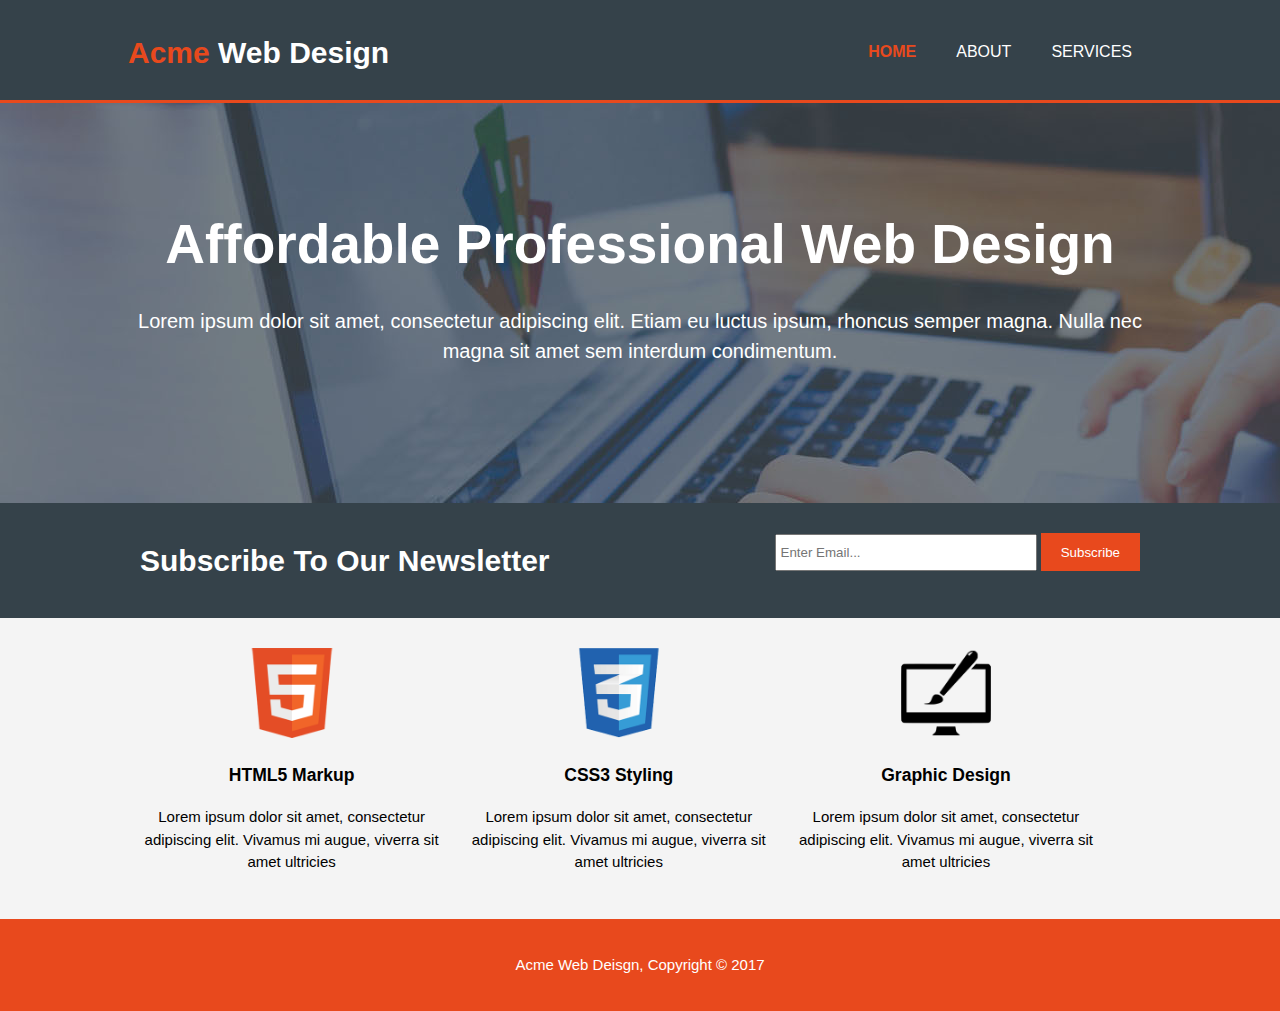
<file: acme/index.html>
<!DOCTYPE html>
<html>
  <head>
    <meta charset="utf-8">
    <meta name="viewport" content="width=device-width">
    <meta name="description" content="Affordable and professional web design">
	  <meta name="keywords" content="web design, affordable web design, professional web design">
  	<meta name="author" content="Brad Traversy">
    <title>Acme Web Deisgn | Welcome</title>
    <link rel="stylesheet" href="./css/style.css">
  </head>
  <body>
    <header>
      <div class="container">
        <div id="branding">
          <h1><span class="highlight">Acme</span> Web Design</h1>
        </div>
        <nav>
          <ul>
            <li class="current"><a href="index.html">Home</a></li>
            <li><a href="about.html">About</a></li>
            <li><a href="services.html">Services</a></li>
          </ul>
        </nav>
      </div>
    </header>

    <section id="showcase">
      <div class="container">
        <h1>Affordable Professional Web Design</h1>
        <p>Lorem ipsum dolor sit amet, consectetur adipiscing elit. Etiam eu luctus ipsum, rhoncus semper magna. Nulla nec magna sit amet sem interdum condimentum.</p>
      </div>
    </section>

    <section id="newsletter">
      <div class="container">
        <h1>Subscribe To Our Newsletter</h1>
        <form>
          <input type="email" placeholder="Enter Email...">
          <button type="submit" class="button_1">Subscribe</button>
        </form>
      </div>
    </section>

    <section id="boxes">
      <div class="container">
        <div class="box">
          <img src="./img/logo_html.png">
          <h3>HTML5 Markup</h3>
          <p>Lorem ipsum dolor sit amet, consectetur adipiscing elit. Vivamus mi augue, viverra sit amet ultricies</p>
        </div>
        <div class="box">
          <img src="./img/logo_css.png">
          <h3>CSS3 Styling</h3>
          <p>Lorem ipsum dolor sit amet, consectetur adipiscing elit. Vivamus mi augue, viverra sit amet ultricies</p>
        </div>
        <div class="box">
          <img src="./img/logo_brush.png">
          <h3>Graphic Design</h3>
          <p>Lorem ipsum dolor sit amet, consectetur adipiscing elit. Vivamus mi augue, viverra sit amet ultricies</p>
        </div>
      </div>
    </section>

    <footer>
      <p>Acme Web Deisgn, Copyright &copy; 2017</p>
    </footer>
  </body>
</html>
</file>
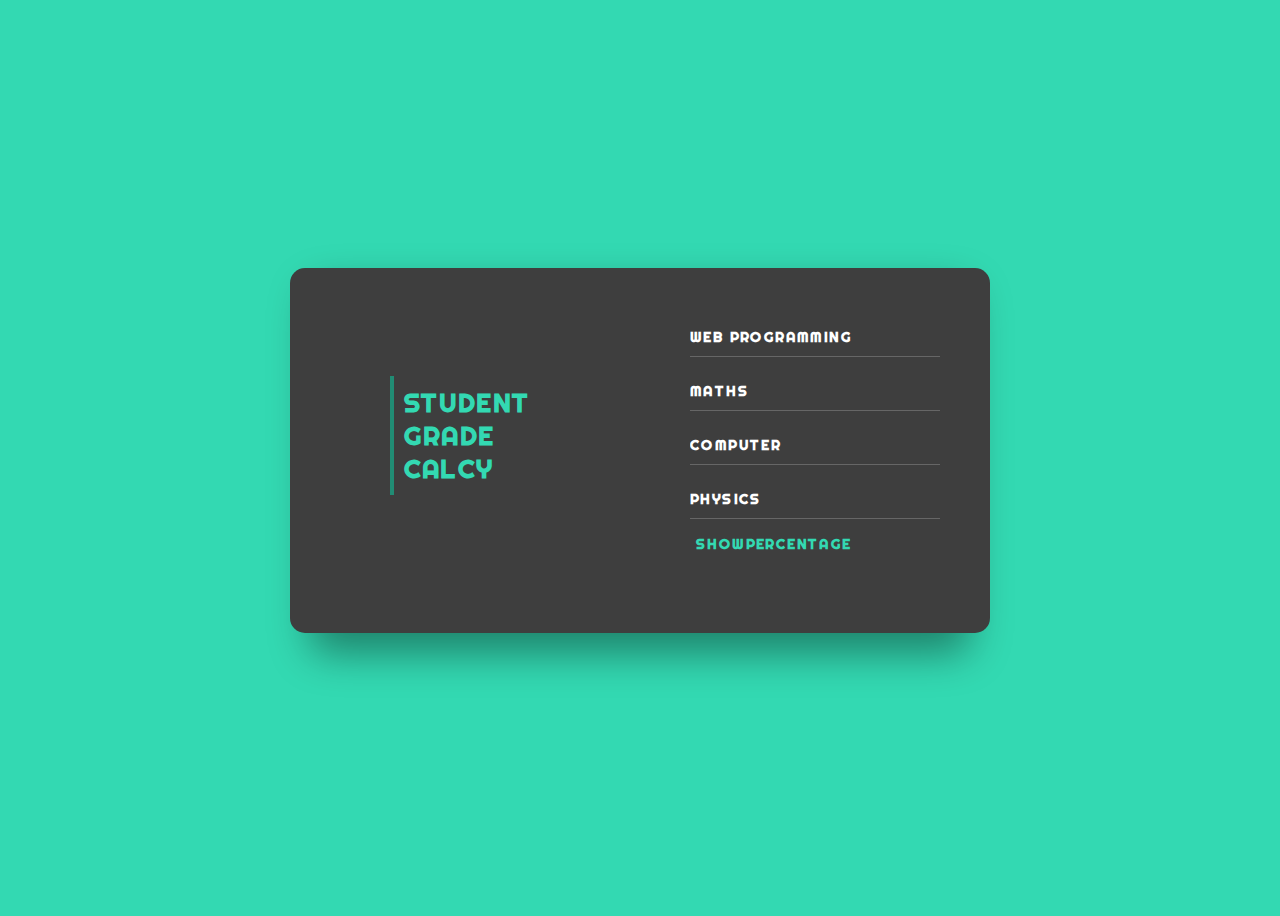
<file: marks calculator using js/index.html>
<!DOCTYPE html>
<html>
<head>
	<link rel="stylesheet" type="text/css" href="index.css">
	<link href="https://fonts.googleapis.com/css?family=Righteous&display=swap" rel="stylesheet">
   <link rel="stylesheet" href="https://cdnjs.cloudflare.com/ajax/libs/animate.css/3.7.2/animate.min.css">
	<title></title>
</head>
<body>
	<div class="background">
  <div class="container">
    <div class="screen">
      <div class="screen-body">
        <div class="screen-body-item left">
          <div class="app-title">
            <div class="animated infinite pulse">
              Student <br> Grade <br> Calcy
            </div>
          </div>
        </div>
        <div class="screen-body-item">
          <div class="app-form">
            <div class="app-form-group">
              <input type="text" class="app-form-control" placeholder="WEB PROGRAMMING" id="wd">
            </div>
            <div class="app-form-group">
              <input  type="text"  class="app-form-control"   placeholder="MATHS" id="maths">
            </div>
             <div class="app-form-group">
              <input  type="text"  class="app-form-control"   placeholder="COMPUTER" id="comp">
            </div>
            <div class="app-form-group">
              <input  type="text"  class="app-form-control"   placeholder="PHYSICS" id="phy" >
            </div>
            <div > 
              <input type="button" name="" value="showPercentage" class="app-form-button" onclick="calcy()">
            </div>            
          </div>
      </div>

    </div>
      <div class="app-form-group showdata">
              <p id="showData" >  </p>
     </div>
  </div>
</div>


<script type="text/javascript" src="index.js"></script>
<script
			  src="http://code.jquery.com/jquery-3.4.1.js"
			  integrity="sha256-WpOohJOqMqqyKL9FccASB9O0KwACQJpFTUBLTYOVvVU="
			  crossorigin="anonymous"></script>
</body>
</html>
</file>
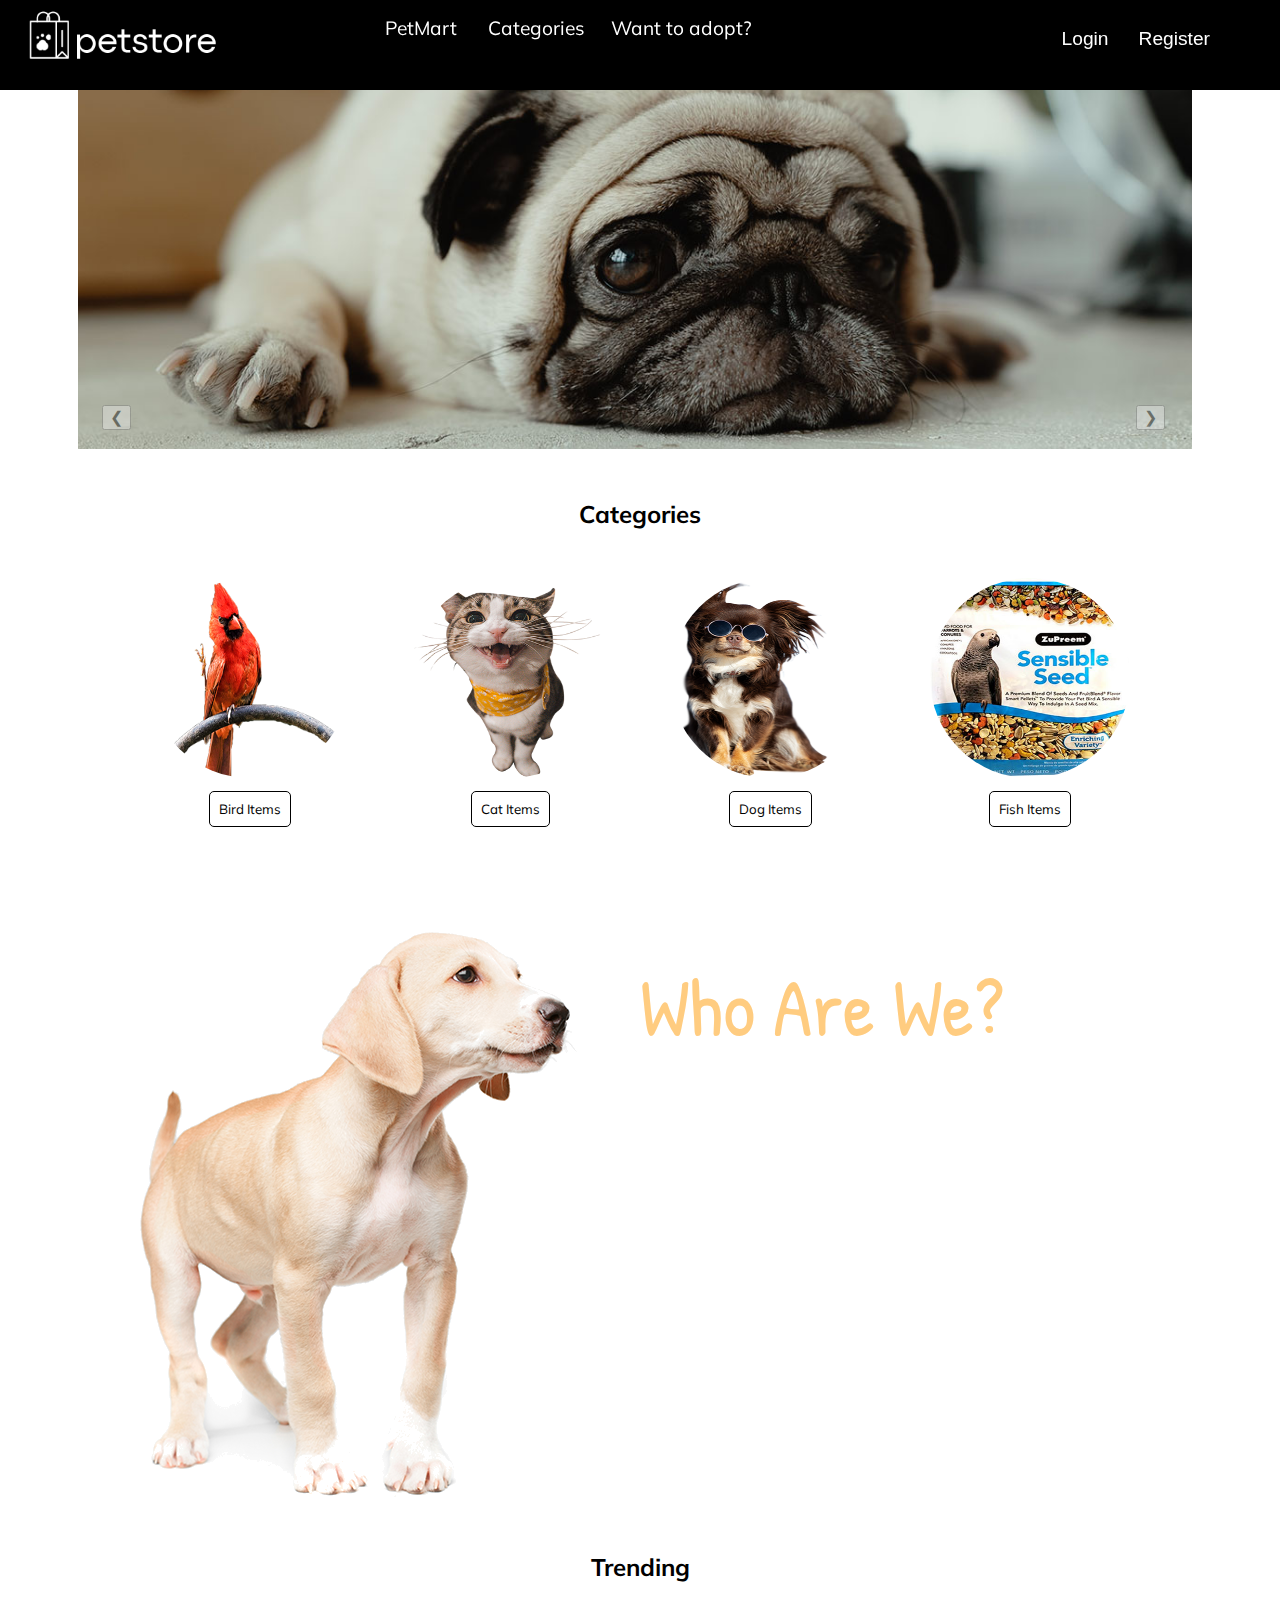
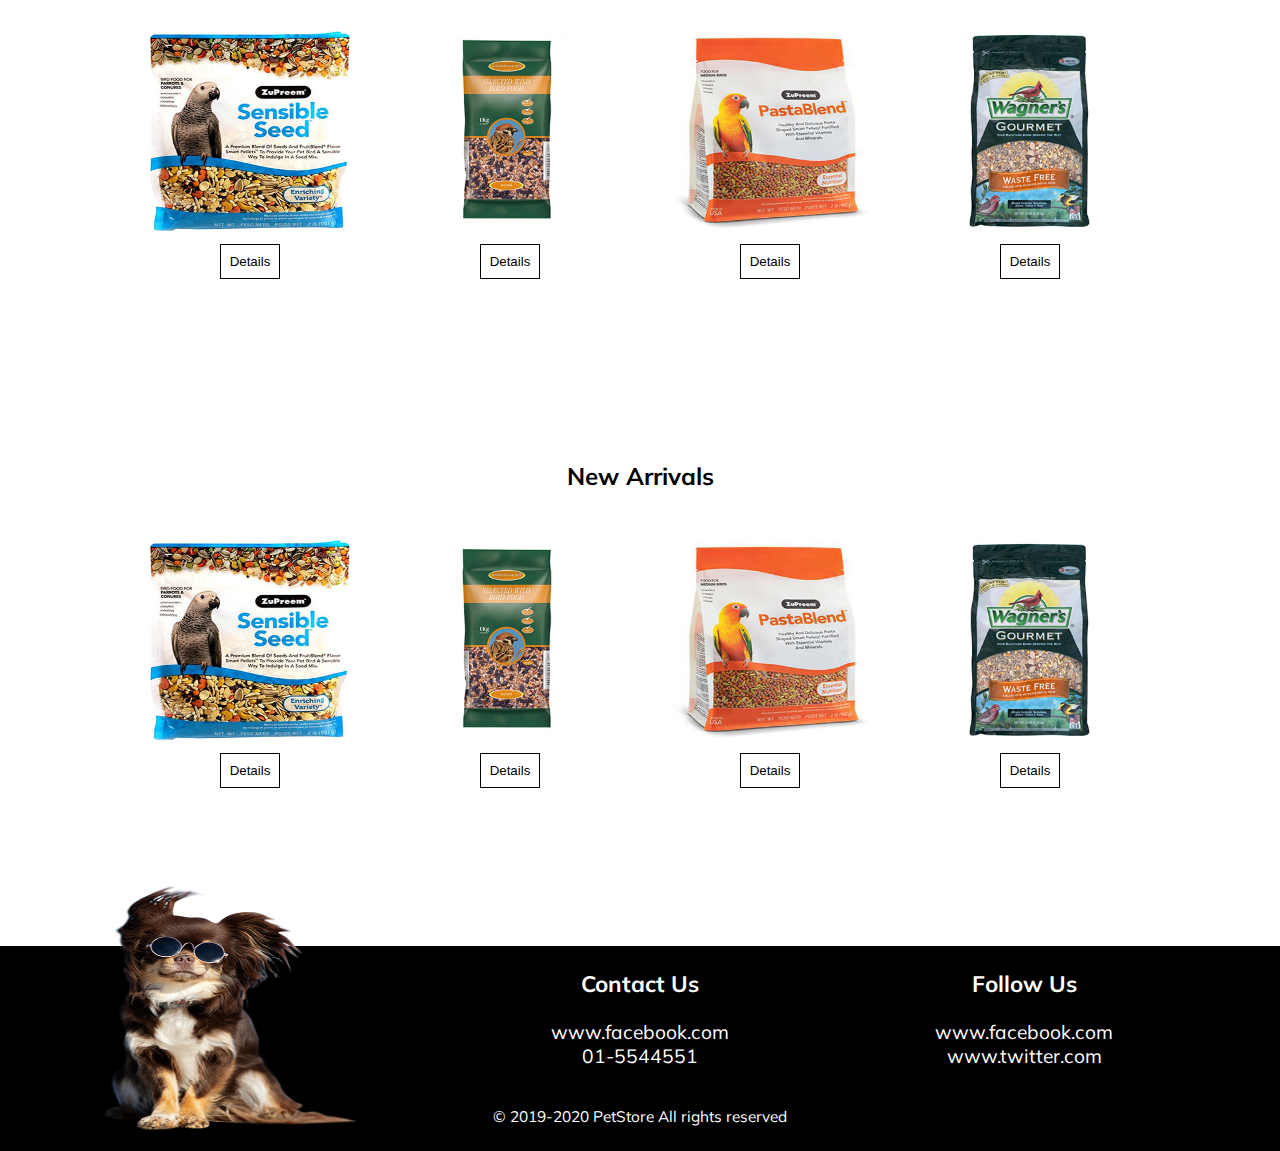
<file: petstore2/index.html>
<!DOCTYPE html>
<html>
<head>
	<title>PetStore</title>
	<link rel="stylesheet" type="text/css" href="index1.css">	
	<link href="https://fonts.googleapis.com/css?family=Muli&display=swap" rel="stylesheet">
	<link href="https://fonts.googleapis.com/css?family=Patrick+Hand" rel="stylesheet">
	<meta name="viewport" content="width=device-width, initial-scale=1">
</head>

<body>

<div class="header">
	<div class="header_logo">
		<a href="index.php"><img src="images/logo.png" id="logo"></a>
	</div>
		<div class="header_list">
			<ul>
				<li><a href="petmart.php">PetMart</a></li>
				<div class="dropdown">
				<li><a href="#" class="drop-btn">Categories</a></li>
				
			  <div class="dropdown-content">
			  <a href="#">Dog Items</a>
			  <a href="#">Cat Items</a>
			  <a href="#">Fish Items</a>
			  <a href="#">Bird Items</a>
			  </div>
		</div>
				<li><a href="adopt.php">Want to adopt?</a></li>
			</ul>
		</div>
		
		
		
		<div class="header_buttons">
			<button id="login" onclick="openForm()"> Login</button>
			<button id="Register">Register</button>
		</div>
		
		<div class="form-popup" id="myForm">
			<form action="/action_page.php" class="form-container">
			    <h1><center>Login</center></h1>

			    <label for="email"><b>Email</b></label>
			    <input type="text" placeholder="Enter Email" name="email" required>

			    <label for="psw"><b>Password</b></label>
			    <input type="password" placeholder="Enter Password" name="psw" required>

			    <button type="submit" class="btn">Login</button>
			    <button type="button" class="btn cancel" onclick="closeForm()">Close</button>
			</form>
		</div>
</div>

<div class="display-container">
  <img class="mySlides" src="images/dog1.jpg" >
  <img class="mySlides" src="images/cat1.jpg" >
  <img class="mySlides" src="images/bird1.jpg"> 
  <img class="mySlides" src="images/fish1.jpg">

  <button class="display-left" onclick="plusDivs(-1)" style="font-size: 100%; position: absolute; top: 45%; left: 8%; opacity:0.4;">&#10094;</button>
  <button class="display-right" onclick="plusDivs(1)" style="font-size: 100%; position: absolute; top: 45%; right:9%; opacity:0.4;">&#10095;</button>
</div>

<div class="items">
		<h2>Categories</h2>
		<div class="categories">
			<div class="single-category">
				<img src="images/availableitems/bird.png" alt="">
				<div class="cat-btn">
					<button onclick="window.location.href='bird-item.php'">Bird Items</a></button>
				</div>
			</div>
			<div class="single-category">
				<img src="images/availableitems/cat.png" alt="">
				<div class="cat-btn">
					<button onclick="window.location.href='cat-item.php'">Cat Items</button>
				</div>
			</div>
			<div class="single-category">
				<img src="images/availableitems/dog.png" alt="">
				<div class="cat-btn">
					<button onclick="window.location.href='dog-item.php'">Dog Items</button>
				</div>
			</div>
			<div class="single-category">
				<img src="images/b/b1.jpg" alt="">
				<div class="cat-btn">
					<button onclick="window.location.href='fish-item.php'">Fish Items</button>
				</div>
			</div>
		</div>
</div>


<div class="bottom_container">
	<div class="row1">
		<div class="columns" style="text-align: center;">
		<img src="images/labrador.png">
	</div>
		<div class="columns">
			
			<span id="h2">Who Are We?</span>
			<span id="h1"></span>
			
		</div>
		
	</div>
</div>


<div class="trending">
	<h2>Trending</h2>
		<div class="trending-categories">
		<div class="trend-category">
			<img src="images/b/b1.jpg" alt="">
			<div class="cat-btn">
				<button>Details</button>
			</div>
		</div>
		<div class="trend-category">
			<img src="images/b/b2.jpg" alt="">
			<div class="cat-btn">
				<button>Details</button>
			</div>
		</div>
		<div class="trend-category">
			<img src="images/b/b3.jpg" alt="">
			<div class="cat-btn">
				<button>Details</button>
			</div>
		</div>
		<div class="trend-category">
			<img src="images/b/b4.jpg" alt="">
			<div class="cat-btn">
				<button>Details</button>
			</div>
		</div>
	</div>
</div>

<div class="newarrivals">
	<h2>New Arrivals</h2>
		<div class="newarrivals-categories">
		<div class="newarrival-category">
			<img src="images/b/b1.jpg" alt="">
			<div class="cat-btn">
				<button>Details</button>
			</div>
		</div>
		<div class="newarrival-category">
			<img src="images/b/b2.jpg" alt="">
			<div class="cat-btn">
				<button>Details</button>
			</div>
		</div>
		<div class="newarrival-category">
			<img src="images/b/b3.jpg" alt="">
			<div class="cat-btn">
				<button>Details</button>
			</div>
		</div>
		<div class="newarrival-category">
			<img src="images/b/b4.jpg" alt="">
			<div class="cat-btn">
				<button>Details</button>
			</div>
		</div>
	</div>
</div>


<div class="footers">
	<div class="row">
		<div class="column">
			<div class="dog_footer">
				<img src="images/dog_footer.png">
			</div>
		</div>
		<div class="column column2">
		
		<h3>Contact Us</h3>
		www.facebook.com<br>
		01-5544551
		</div>
		<div class="column">
			<h3>Follow Us</h3>
			www.facebook.com<br>
			www.twitter.com
		</div>
		
	</div>
	<div class="copright" style="text-align: center; padding: 3% 0 2% 0;">
			&copy; 2019-2020 <a href="index.php" style="text-decoration: none; color: white;">PetStore</a> All rights reserved 

		<div>
</div>

</body>

<script>
			var slideIndex = 1;
			showDivs(slideIndex);
			var myIndex = 0;
			carousel();

			function plusDivs(n) {
			  showDivs(slideIndex += n);
			}

			function showDivs(n) {
			  var i;
			  var x = document.getElementsByClassName("mySlides");
			  if (n > x.length) {slideIndex = 1}
			  if (n < 1) {slideIndex = x.length}
			  for (i = 0; i < x.length; i++) {
			    x[i].style.display = "none";  
			  }
			  x[slideIndex-1].style.display = "block";  
			}
			function carousel() {
  var i;
  var x = document.getElementsByClassName("mySlides");
  for (i = 0; i < x.length; i++) {
    x[i].style.display = "none";  
  }
  myIndex++;
  if (myIndex > x.length) {myIndex = 1}    
  x[myIndex-1].style.display = "block";  
  setTimeout(carousel, 5000); // Change image every 2 seconds
}
			</script>

			<script>
			function openForm() {
			  document.getElementById("myForm").style.display = "block";
			}

			function closeForm() {
			  document.getElementById("myForm").style.display = "none";
			}
		</script>

<script>
			function openForm() {
			  document.getElementById("myForm").style.display = "block";
			}

			function closeForm() {
			  document.getElementById("myForm").style.display = "none";
			}	
</script>
</html>
</file>
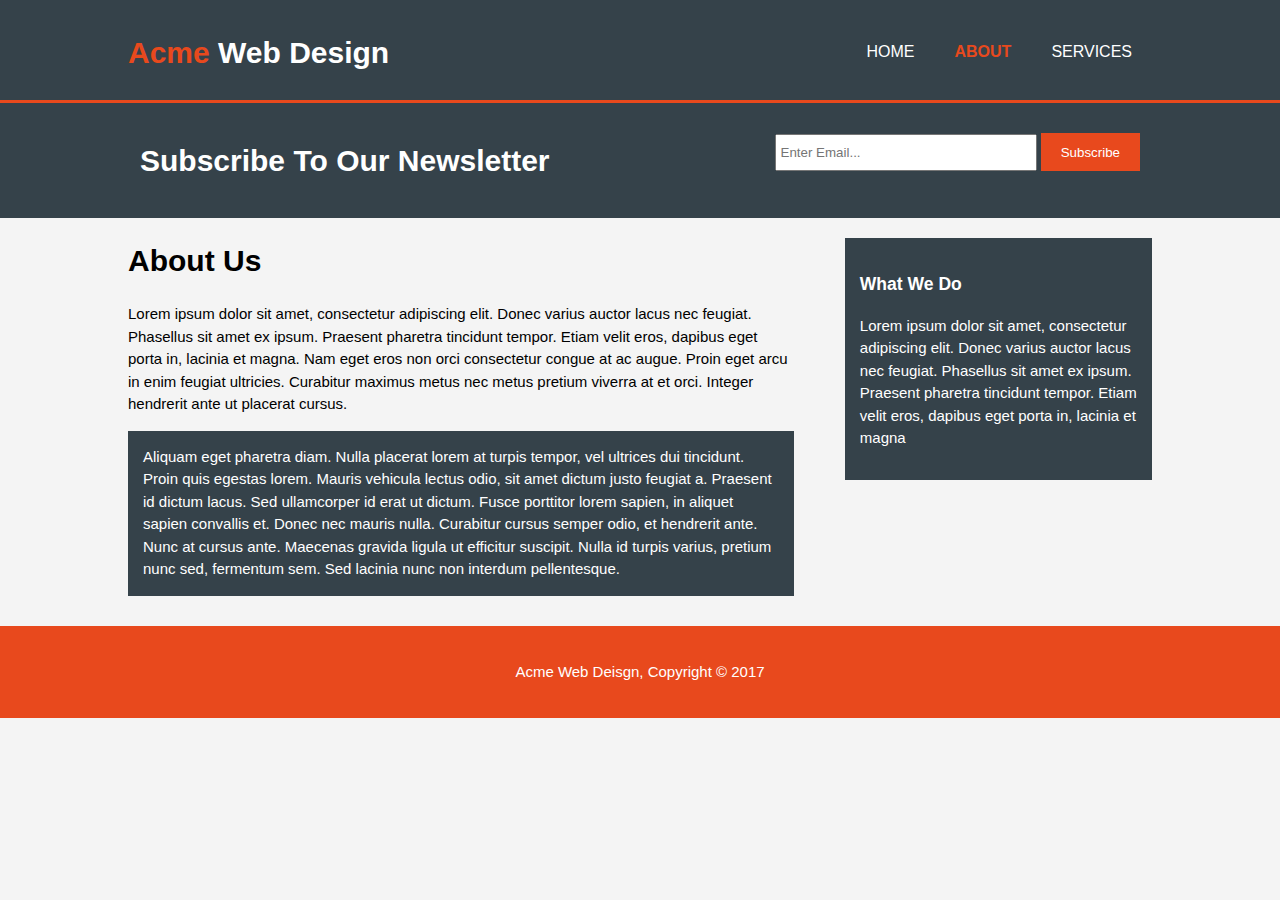
<file: acme/about.html>
<!DOCTYPE html>
<html>
  <head>
    <meta charset="utf-8">
    <meta name="viewport" content="width=device-width">
    <meta name="description" content="Affordable and professional web design">
	  <meta name="keywords" content="web design, affordable web design, professional web design">
  	<meta name="author" content="Brad Traversy">
    <title>Acme Web Deisgn | About</title>
    <link rel="stylesheet" href="./css/style.css">
  </head>
  <body>
    <header>
      <div class="container">
        <div id="branding">
          <h1><span class="highlight">Acme</span> Web Design</h1>
        </div>
        <nav>
          <ul>
            <li><a href="index.html">Home</a></li>
            <li class="current"><a href="about.html">About</a></li>
            <li><a href="services.html">Services</a></li>
          </ul>
        </nav>
      </div>
    </header>

    <section id="newsletter">
      <div class="container">
        <h1>Subscribe To Our Newsletter</h1>
        <form>
          <input type="email" placeholder="Enter Email...">
          <button type="submit" class="button_1">Subscribe</button>
        </form>
      </div>
    </section>

    <section id="main">
      <div class="container">
        <article id="main-col">
          <h1 class="page-title">About Us</h1>
          <p>
            Lorem ipsum dolor sit amet, consectetur adipiscing elit. Donec varius auctor lacus nec feugiat. Phasellus sit amet ex ipsum. Praesent pharetra tincidunt tempor. Etiam velit eros, dapibus eget porta in, lacinia et magna. Nam eget eros non orci consectetur congue at ac augue. Proin eget arcu in enim feugiat ultricies. Curabitur maximus metus nec metus pretium viverra at et orci. Integer hendrerit ante ut placerat cursus.
          </p>
          <p class="dark">
Aliquam eget pharetra diam. Nulla placerat lorem at turpis tempor, vel ultrices dui tincidunt. Proin quis egestas lorem. Mauris vehicula lectus odio, sit amet dictum justo feugiat a. Praesent id dictum lacus. Sed ullamcorper id erat ut dictum. Fusce porttitor lorem sapien, in aliquet sapien convallis et. Donec nec mauris nulla. Curabitur cursus semper odio, et hendrerit ante. Nunc at cursus ante. Maecenas gravida ligula ut efficitur suscipit. Nulla id turpis varius, pretium nunc sed, fermentum sem. Sed lacinia nunc non interdum pellentesque.
          </p>
        </article>

        <aside id="sidebar">
          <div class="dark">
            <h3>What We Do</h3>
            <p>Lorem ipsum dolor sit amet, consectetur adipiscing elit. Donec varius auctor lacus nec feugiat. Phasellus sit amet ex ipsum. Praesent pharetra tincidunt tempor. Etiam velit eros, dapibus eget porta in, lacinia et magna</p>
          </div>
        </aside>
      </div>
    </section>

    <footer>
      <p>Acme Web Deisgn, Copyright &copy; 2017</p>
    </footer>
  </body>
</html>
</file>
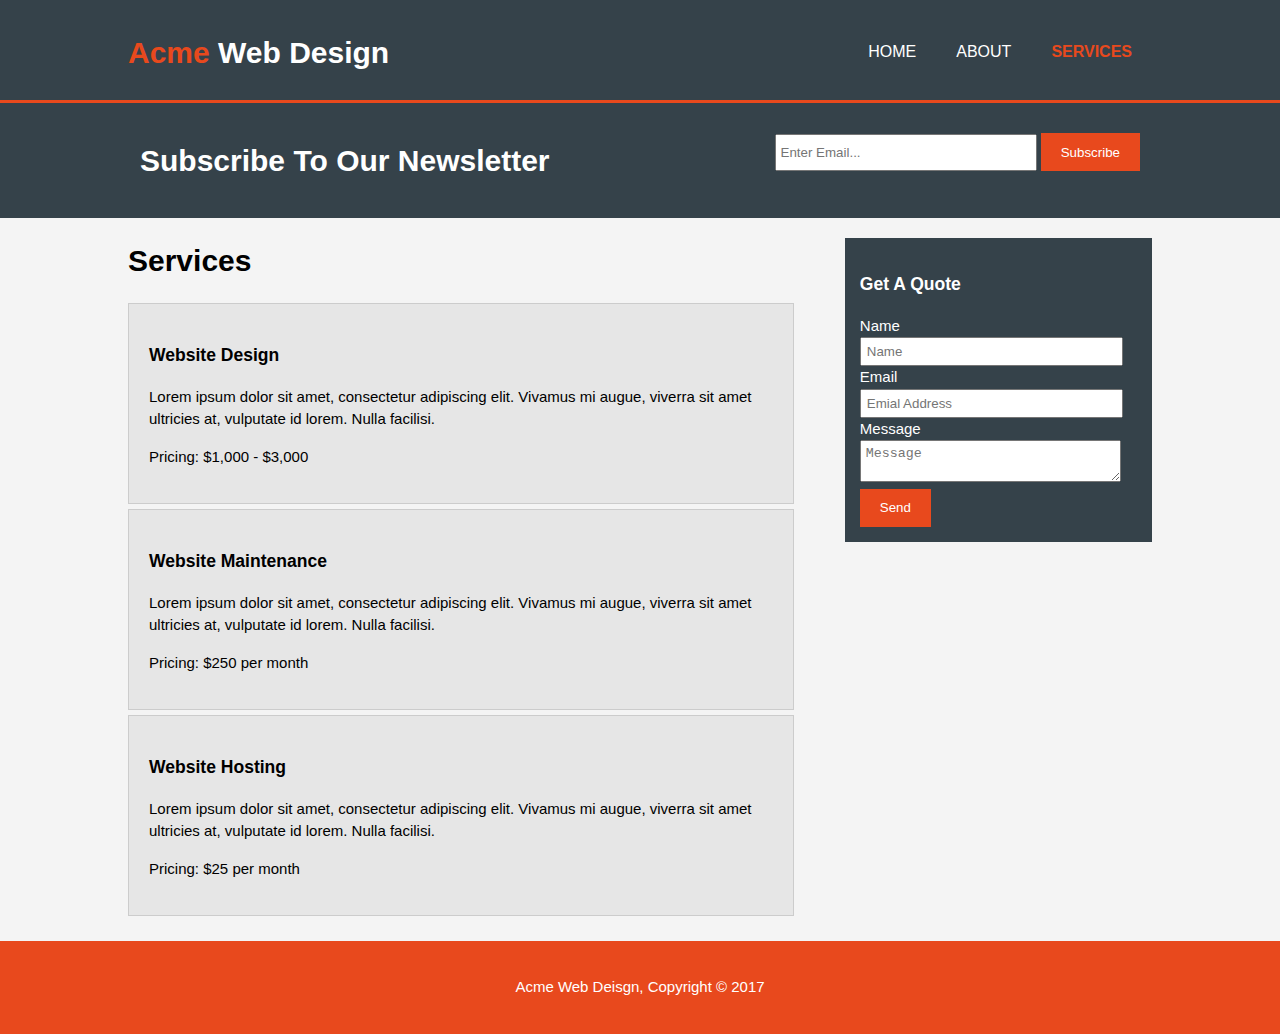
<file: acme/services.html>
<!DOCTYPE html>
<html>
  <head>
    <meta charset="utf-8">
    <meta name="viewport" content="width=device-width">
    <meta name="description" content="Affordable and professional web design">
	  <meta name="keywords" content="web design, affordable web design, professional web design">
  	<meta name="author" content="Brad Traversy">
    <title>Acme Web Deisgn | Services</title>
    <link rel="stylesheet" href="./css/style.css">
  </head>
  <body>
    <header>
      <div class="container">
        <div id="branding">
          <h1><span class="highlight">Acme</span> Web Design</h1>
        </div>
        <nav>
          <ul>
            <li><a href="index.html">Home</a></li>
            <li><a href="about.html">About</a></li>
            <li class="current"><a href="services.html">Services</a></li>
          </ul>
        </nav>
      </div>
    </header>

    <section id="newsletter">
      <div class="container">
        <h1>Subscribe To Our Newsletter</h1>
        <form>
          <input type="email" placeholder="Enter Email...">
          <button type="submit" class="button_1">Subscribe</button>
        </form>
      </div>
    </section>

    <section id="main">
      <div class="container">
        <article id="main-col">
          <h1 class="page-title">Services</h1>
          <ul id="services">
            <li>
              <h3>Website Design</h3>
              <p>Lorem ipsum dolor sit amet, consectetur adipiscing elit. Vivamus mi augue, viverra sit amet ultricies at, vulputate id lorem. Nulla facilisi.</p>
						  <p>Pricing: $1,000 - $3,000</p>
            </li>
            <li>
              <h3>Website Maintenance</h3>
              <p>Lorem ipsum dolor sit amet, consectetur adipiscing elit. Vivamus mi augue, viverra sit amet ultricies at, vulputate id lorem. Nulla facilisi.</p>
						  <p>Pricing: $250 per month</p>
            </li>
            <li>
              <h3>Website Hosting</h3>
              <p>Lorem ipsum dolor sit amet, consectetur adipiscing elit. Vivamus mi augue, viverra sit amet ultricies at, vulputate id lorem. Nulla facilisi.</p>
						  <p>Pricing: $25 per month</p>
            </li>
          </ul>
        </article>

        <aside id="sidebar">
          <div class="dark">
            <h3>Get A Quote</h3>
            <form class="quote">
  						<div>
  							<label>Name</label><br>
  							<input type="text" placeholder="Name">
  						</div>
  						<div>
  							<label>Email</label><br>
  							<input type="email" placeholder="Emial Address">
  						</div>
  						<div>
  							<label>Message</label><br>
  							<textarea placeholder="Message"></textarea>
  						</div>
  						<button class="button_1" type="submit">Send</button>
					</form>
          </div>
        </aside>
      </div>
    </section>

    <footer>
      <p>Acme Web Deisgn, Copyright &copy; 2017</p>
    </footer>
  </body>
</html>
</file>
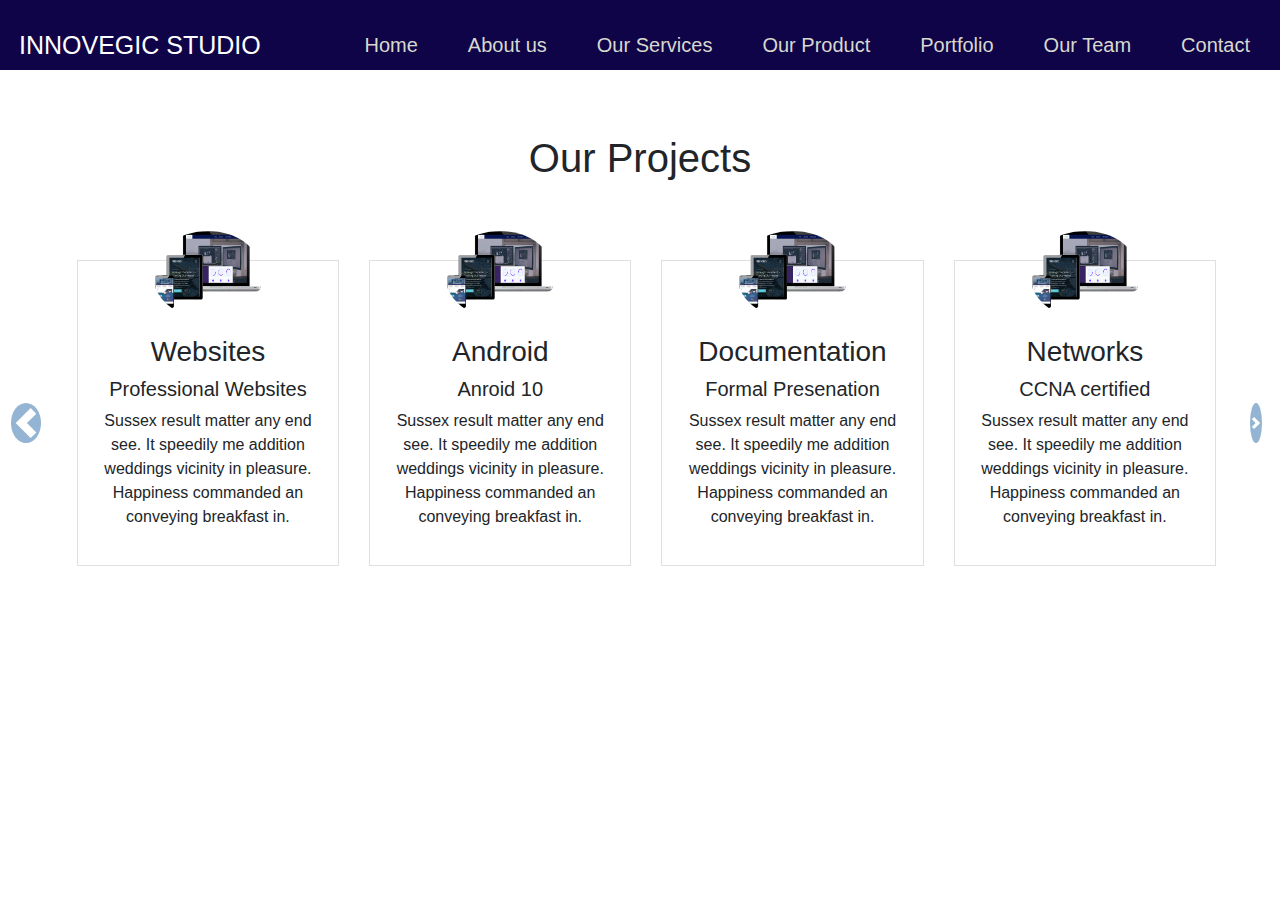
<file: new project/portfolio.html>
<!DOCTYPE html>
<html>

<head>
    <meta name="viewport" content="width=device-width,initial-scale=1,maximum-scale=1,user-scalable=no">
    <meta http-equiv="X-UA-Compatible" content="IE=edge,chrome=1">
    <meta name="HandheldFriendly" content="true">
    <script src="https://code.jquery.com/jquery-3.4.1.js" integrity="sha256-WpOohJOqMqqyKL9FccASB9O0KwACQJpFTUBLTYOVvVU=" crossorigin="anonymous"></script>
    <title>INNOVEGIC STUDIO</title>
    <link rel="stylesheet" type="text/css" href="assets/css/portfolio.css">
     <link rel="stylesheet" type="text/css" href="assets/css/home.css">
    <link rel="stylesheet" type="text/css" href="assets/css/product.css">
   
     <link rel="stylesheet" type="text/css" href="assets/css/nav.css">
    <link rel="stylesheet" type="text/css" href="https://stackpath.bootstrapcdn.com/font-awesome/4.7.0/css/font-awesome.min.css">

    <link rel="stylesheet" type="text/css" href="assets/css/bootstrap.min.css">
    <script src="https://stackpath.bootstrapcdn.com/bootstrap/4.3.1/js/bootstrap.min.js" integrity="sha384-JjSmVgyd0p3pXB1rRibZUAYoIIy6OrQ6VrjIEaFf/nJGzIxFDsf4x0xIM+B07jRM" crossorigin="anonymous"></script>
    
    <link rel="stylesheet" type="text/css" href="https://stackpath.bootstrapcdn.com/font-awesome/4.7.0/css/font-awesome.min.css">

    <link rel="stylesheet" type="text/css" href="assets/css/bootstrap.min.css">
    <script src="https://stackpath.bootstrapcdn.com/bootstrap/4.3.1/js/bootstrap.min.js" integrity="sha384-JjSmVgyd0p3pXB1rRibZUAYoIIy6OrQ6VrjIEaFf/nJGzIxFDsf4x0xIM+B07jRM" crossorigin="anonymous"></script>

</head>

<body>

 <section class ="nav-bar">
            <div class="nav-container" id="navbar">
                <div class="brand" style="left: 74px">
                    <a href="home.html" class="logo" style="text-decoration: none;margin-left: -65px;">INNOVEGIC STUDIO</a>
                </div>
                <nav>
                    <div class="nav-mobile"><a id="nav-toggle" href="#!"><span></span></a></div>
                    <ul class="nav-list">
                        <li>
                            <a class="navbar_a" href="home.html" style="padding-left: 20px;">Home</a>
                        </li>
                        <li>
                            <a class="navbar_a" href="home.html#sec4">About us</a>
                        </li>
                        <li>
                            <a class="navbar_a" href="home.hmtl#sec2">Our Services</a>
                        </li>
                        <li>
                            <a class="navbar_a" href="product.html">Our Product</a>
                        </li>
                          <li>
                            <a class="navbar_a" href="portfolio.html">Portfolio</a>
                        </li>
                        <li>
                            <a class="navbar_a" href="home.html#sec3">Our Team</a>
                            <li>
                                <a class="navbar_a" href="home.html#sec5">Contact</a>
                            </li>
                    </ul>
                </nav>
            </div>
        </section>
         <section id="products">
        <div class=" my-3 py-5 text-center">
            <div class="row mb-5">
                <div class="col-md-12" id="sec2">
                    <h1>Our Projects</h1>
                </div>
            </div>

            <div id="carousel-example-1z" class="carousel slide carousel-fade" data-ride="carousel">
                <!--Indicators-->

                <div class="row" style="padding-left: 6%;padding-right: 5%;">
                    <div class="col-lg-3 col-md-6">
                        <div class="card">
                            <div class="card-body">
                                <img src="images/final3.png" alt="" class="img-fluid rounded-circle w-50 mb-3">
                                <h3>Websites</h3>
                                <h5>Professional Websites</h5>
                                <p>Sussex result matter any end see. It speedily me addition weddings vicinity in pleasure. Happiness commanded an conveying breakfast in.</p>
                            </div>
                        </div>
                    </div>
                    <div class="col-lg-3 col-md-6">
                        <div class="card">
                            <div class="card-body">
                                <img src="images/final3.png" alt="" class="img-fluid rounded-circle w-50 mb-3">
                                <h3>Android</h3>
                                <h5>Anroid 10</h5>
                                <p>Sussex result matter any end see. It speedily me addition weddings vicinity in pleasure. Happiness commanded an conveying breakfast in.</p>
                            </div>
                        </div>
                    </div>
                    <div class="col-lg-3 col-md-6">
                        <div class="card">
                            <div class="card-body">
                                <img src="images/final3.png" alt="" class="img-fluid rounded-circle w-50 mb-3">
                                <h3>Documentation</h3>
                                <h5>Formal Presenation</h5>
                                <p>Sussex result matter any end see. It speedily me addition weddings vicinity in pleasure. Happiness commanded an conveying breakfast in.</p>
                            </div>
                        </div>
                    </div>

                    <div class="col-lg-3 col-md-6">
                        <div class="card">
                            <div class="card-body">
                                <img src="images/final3.png" alt="" class="img-fluid rounded-circle w-50 mb-3">
                                <h3>Networks</h3>
                                <h5>CCNA certified </h5>
                                <p>Sussex result matter any end see. It speedily me addition weddings vicinity in pleasure. Happiness commanded an conveying breakfast in.</p>
                            </div>

                        </div>
                    </div>
                    <a class="carousel-control-prev" href="#carousel-example-1z" role="button" data-slide="prev">
                        <span class="carousel-control-prev-icon" aria-hidden="true"></span>

                    </a>
                    <a class="carousel-control-next" href="#carousel-example-1z" role="button" data-slide="next">
                        <span class="carousel-control-next-icon" aria-hidden="true"></span>

                    </a>
                    <!--/.Controls-->
                </div>

    </section>


 
</body>
</html>
</body>

</html>
</file>
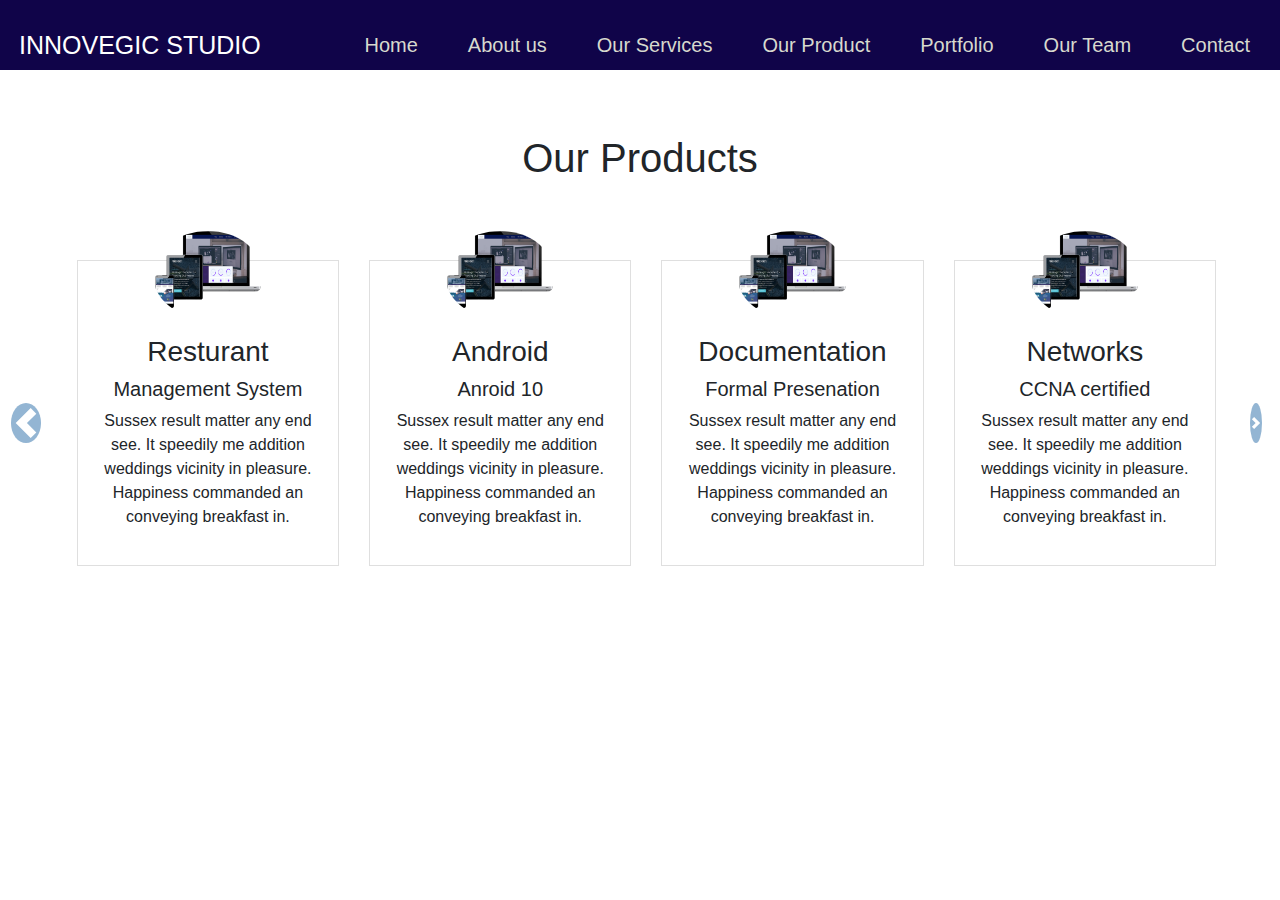
<file: new project/product.html>
<!DOCTYPE html>
<html>

<head>
    <meta name="viewport" content="width=device-width,initial-scale=1,maximum-scale=1,user-scalable=no">
    <meta http-equiv="X-UA-Compatible" content="IE=edge,chrome=1">
    <meta name="HandheldFriendly" content="true">
    <script src="https://code.jquery.com/jquery-3.4.1.js" integrity="sha256-WpOohJOqMqqyKL9FccASB9O0KwACQJpFTUBLTYOVvVU=" crossorigin="anonymous"></script>
    <title>INNOVEGIC STUDIO</title>
    <link rel="stylesheet" type="text/css" href="assets/css/portfolio.css">
     <link rel="stylesheet" type="text/css" href="assets/css/home.css">
    <link rel="stylesheet" type="text/css" href="assets/css/product.css">
   
     <link rel="stylesheet" type="text/css" href="assets/css/nav.css">
    <link rel="stylesheet" type="text/css" href="https://stackpath.bootstrapcdn.com/font-awesome/4.7.0/css/font-awesome.min.css">

    <link rel="stylesheet" type="text/css" href="assets/css/bootstrap.min.css">
    <script src="https://stackpath.bootstrapcdn.com/bootstrap/4.3.1/js/bootstrap.min.js" integrity="sha384-JjSmVgyd0p3pXB1rRibZUAYoIIy6OrQ6VrjIEaFf/nJGzIxFDsf4x0xIM+B07jRM" crossorigin="anonymous"></script>
    
    <link rel="stylesheet" type="text/css" href="https://stackpath.bootstrapcdn.com/font-awesome/4.7.0/css/font-awesome.min.css">

    <link rel="stylesheet" type="text/css" href="assets/css/bootstrap.min.css">
    <script src="https://stackpath.bootstrapcdn.com/bootstrap/4.3.1/js/bootstrap.min.js" integrity="sha384-JjSmVgyd0p3pXB1rRibZUAYoIIy6OrQ6VrjIEaFf/nJGzIxFDsf4x0xIM+B07jRM" crossorigin="anonymous"></script>

</head>

<body>

 <section class ="nav-bar">
            <div class="nav-container" id="navbar">
                <div class="brand" style="left: 74px">
                    <a href="home.html" class="logo" style="text-decoration: none;margin-left: -65px;">INNOVEGIC STUDIO</a>
                </div>
                <nav>
                    <div class="nav-mobile"><a id="nav-toggle" href="#!"><span></span></a></div>
                    <ul class="nav-list">
                        <li>
                            <a class="navbar_a" href="home.html" style="padding-left: 20px;">Home</a>
                        </li>
                        <li>
                            <a class="navbar_a" href="home.html#sec4">About us</a>
                        </li>
                        <li>
                            <a class="navbar_a" href="home.html#sec2">Our Services</a>
                        </li>
                        <li>
                            <a class="navbar_a" href="product.html">Our Product</a>
                        </li>
                          <li>
                            <a class="navbar_a" href="portfolio.html">Portfolio</a>
                        </li>
                        <li>
                            <a class="navbar_a" href="home.html#sec3">Our Team</a>
                            <li>
                                <a class="navbar_a" href="#sec5">Contact</a>
                            </li>
                    </ul>
                </nav>
            </div>
        </section>
         <section id="products">
        <div class=" my-3 py-5 text-center">
            <div class="row mb-5">
                <div class="col-md-12" id="sec2">
                    <h1>Our Products</h1>
                </div>
            </div>

            <div id="carousel-example-1z" class="carousel slide carousel-fade" data-ride="carousel">
                <!--Indicators-->

                <div class="row" style="padding-left: 6%;padding-right: 5%;">
                    <div class="col-lg-3 col-md-6">
                        <div class="card">
                            <div class="card-body">
                                <img src="images/final3.png" alt="" class="img-fluid rounded-circle w-50 mb-3">
                                <h3>Resturant </h3>
                                <h5>Management System</h5>
                                <p>Sussex result matter any end see. It speedily me addition weddings vicinity in pleasure. Happiness commanded an conveying breakfast in.</p>
                            </div>
                        </div>
                    </div>
                    <div class="col-lg-3 col-md-6">
                        <div class="card">
                            <div class="card-body">
                                <img src="images/final3.png" alt="" class="img-fluid rounded-circle w-50 mb-3">
                                <h3>Android</h3>
                                <h5>Anroid 10</h5>
                                <p>Sussex result matter any end see. It speedily me addition weddings vicinity in pleasure. Happiness commanded an conveying breakfast in.</p>
                            </div>
                        </div>
                    </div>
                    <div class="col-lg-3 col-md-6">
                        <div class="card">
                            <div class="card-body">
                                <img src="images/final3.png" alt="" class="img-fluid rounded-circle w-50 mb-3">
                                <h3>Documentation</h3>
                                <h5>Formal Presenation</h5>
                                <p>Sussex result matter any end see. It speedily me addition weddings vicinity in pleasure. Happiness commanded an conveying breakfast in.</p>
                            </div>
                        </div>
                    </div>

                    <div class="col-lg-3 col-md-6">
                        <div class="card">
                            <div class="card-body">
                                <img src="images/final3.png" alt="" class="img-fluid rounded-circle w-50 mb-3">
                                <h3>Networks</h3>
                                <h5>CCNA certified </h5>
                                <p>Sussex result matter any end see. It speedily me addition weddings vicinity in pleasure. Happiness commanded an conveying breakfast in.</p>
                            </div>

                        </div>
                    </div>
                    <a class="carousel-control-prev" href="#carousel-example-1z" role="button" data-slide="prev">
                        <span class="carousel-control-prev-icon" aria-hidden="true"></span>

                    </a>
                    <a class="carousel-control-next" href="#carousel-example-1z" role="button" data-slide="next">
                        <span class="carousel-control-next-icon" aria-hidden="true"></span>

                    </a>
                    <!--/.Controls-->
                </div>

    </section>


 
</body>
</html>
</body>

</html>
</file>
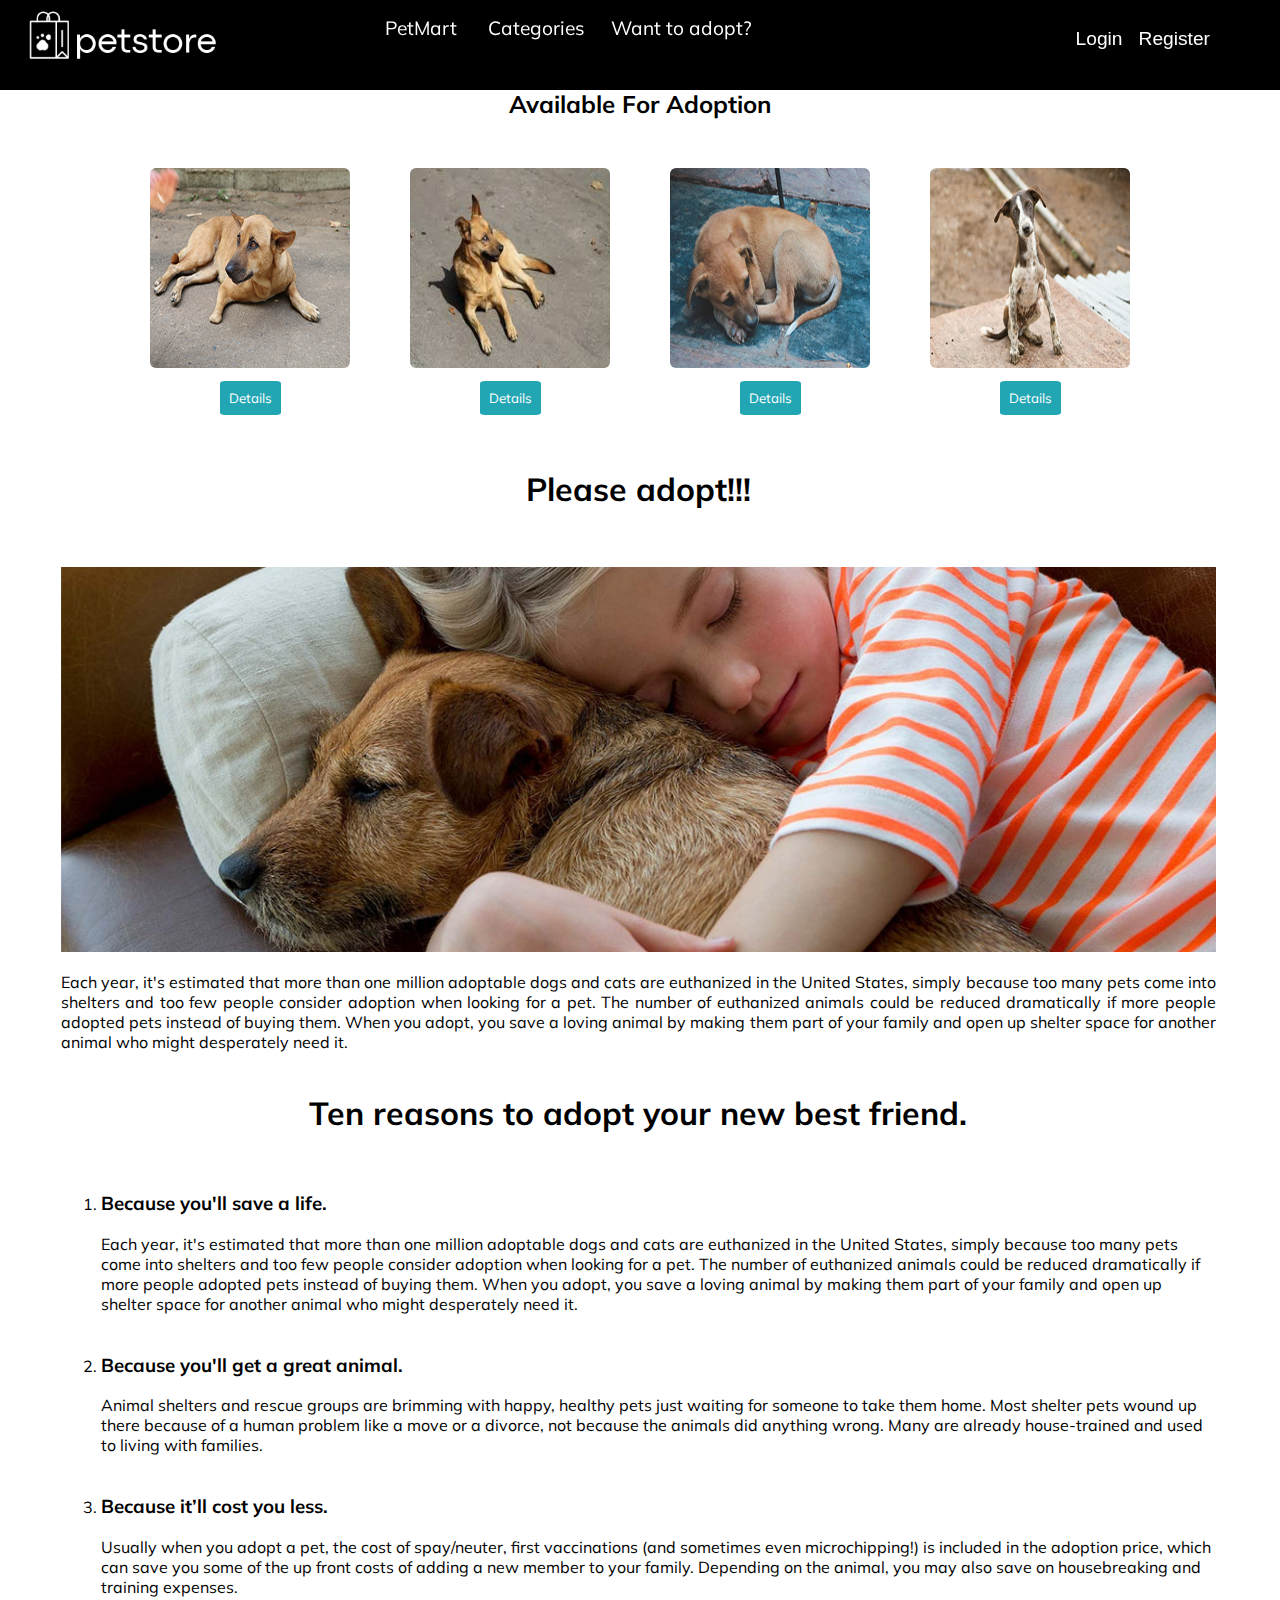
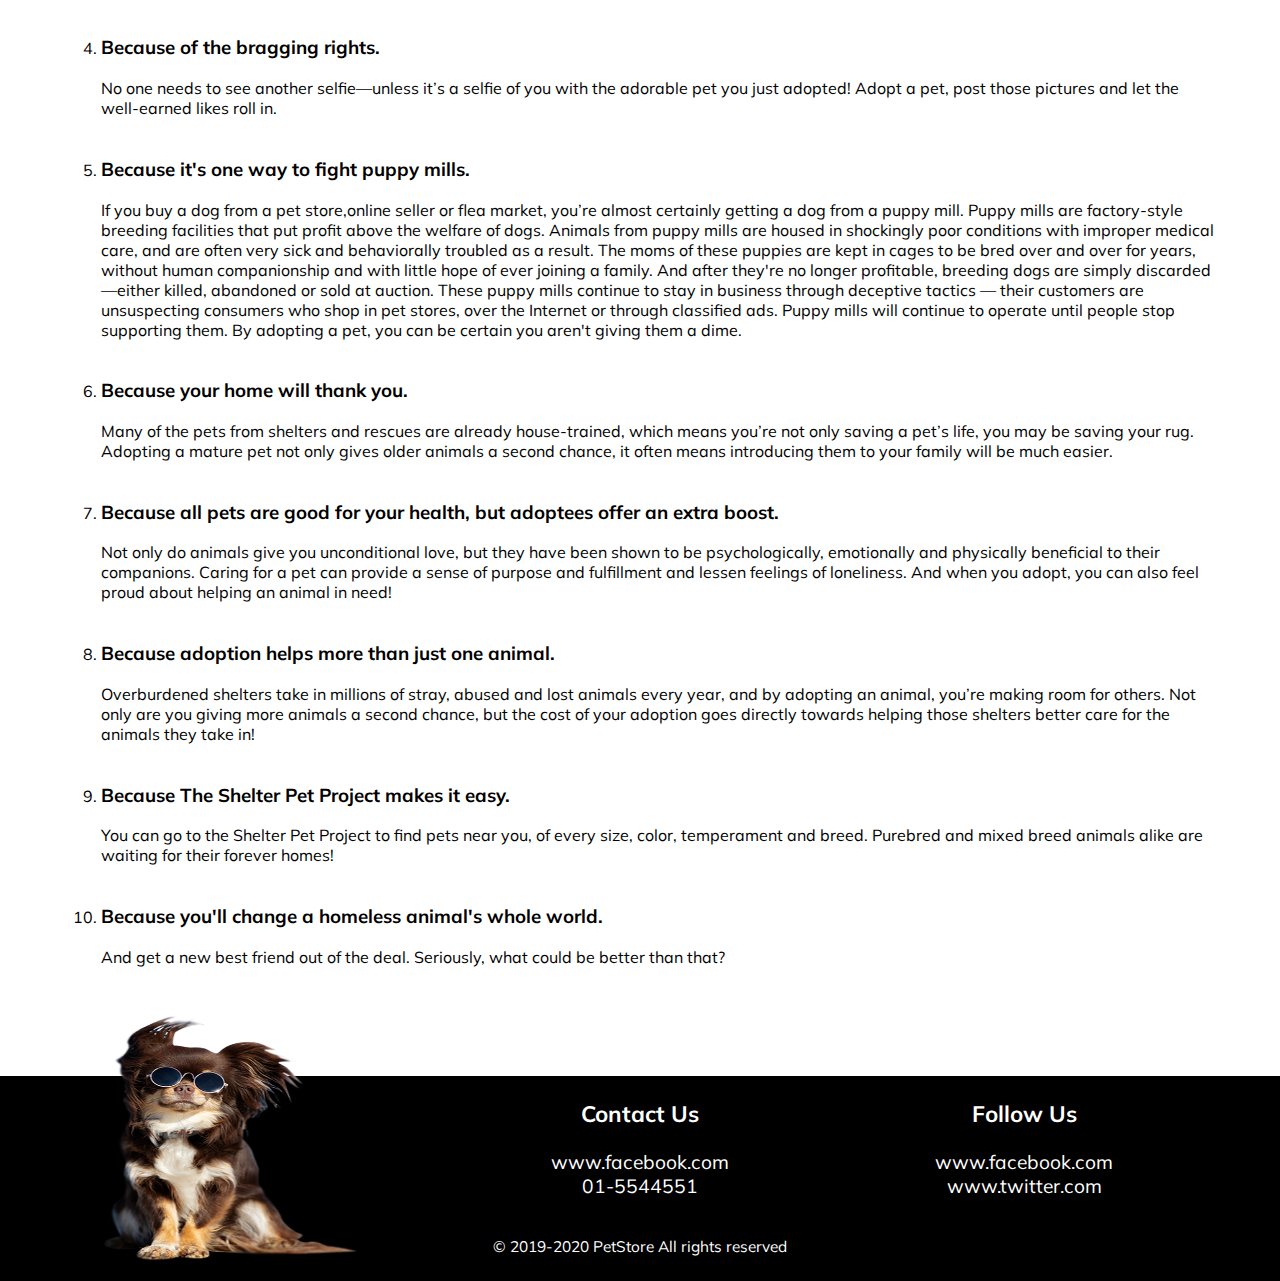
<file: petstore2/adopt.html>
<!DOCTYPE html>
<html>
<head>
	<title>Adoption</title>
	<link rel="stylesheet" type="text/css" href="adopt.css">
	<link href="https://fonts.googleapis.com/css?family=Muli&display=swap" rel="stylesheet">
	<link href="https://fonts.googleapis.com/css?family=Patrick+Hand" rel="stylesheet">
	<meta name="viewport" content="width=device-width, initial-scale=1">
</head>

<body>

<div class="header">
	<div class="header_logo">
		<a href="index.php"><img src="images/logo.png" id="logo"></a>
	</div>
		<div class="header_list">
			<ul>
				<li><a href="petmart.php">PetMart</a></li>
				<div class="dropdown">
				<li><a href="#" class="drop-btn">Categories</a></li>
				
			  <div class="dropdown-content">
			  <a href="#">Dog Items</a>
			  <a href="#">Cat Items</a>
			  <a href="#">Fish Items</a>
			  <a href="#">Bird Items</a>
			  </div>
		</div>
				<li><a href="adopt.php">Want to adopt?</a></li>
			</ul>
		</div>
		
		
		
		<div class="header_buttons">
			<button id="login" onclick="openForm()"> Login</button>
			<button id="Register">Register</button>
		</div>
		
		<div class="form-popup" id="myForm">
			<form action="/action_page.php" class="form-container">
			    <h1><center>Login</center></h1>

			    <label for="email"><b>Email</b></label>
			    <input type="text" placeholder="Enter Email" name="email" required>

			    <label for="psw"><b>Password</b></label>
			    <input type="password" placeholder="Enter Password" name="psw" required>

			    <button type="submit" class="btn">Login</button>
			    <button type="button" class="btn cancel" onclick="closeForm()">Close</button>
			</form>
		</div>
</div>


<div class="Available-adoption">
	<h2>Available For Adoption</h2>
		<div class="adoption-categories">
			

			<div class="adopt-category">
				<img src="images/sdogs/sd2.jpg" alt="">
				<div class="cat-btn">
					<div class="box">
					<button><a href="#popup1">Details</a></button>
				</div>
					<div id="popup1" class="overlay">
				
				<div class="popup">
					<h2>Adopt</h2>
					<a class="close" href="#">&times;</a>
						<div class="content">
				<center><img src="images/sdogs/sd2.jpg" ></center><br>
				<center>Adopt me. Please!!!<br></center>
				<center><button style="margin-top: 10px;">Contact us</button></center>
						</div>
				</div>
			</div>


				</div>
			</div>
		<div class="adopt-category">
			<img src="images/sdogs/sd3.jpg" alt="">
			<div class="cat-btn">
				<div class="box">
				<button><a href="#popup2">Details</a></button>
				</div>
				<div id="popup2" class="overlay">
				
				<div class="popup">
					<h2>Adopt</h2>
					<a class="close" href="#">&times;</a>
						<div class="content">
				<center><img src="images/sdogs/sd3.jpg" height="500px" width="500px"><br></center>
				<center>Adopt me. Please!!<br></center>
				<center><button>Contact Us</button></center>
						</div>
				</div>
			</div>

			</div>
		</div>
		<div class="adopt-category">
			<img src="images/sdogs/sd4.jpg" alt="">
			<div class="cat-btn">
				<div class="box">
				<button><a href="#popup3">Details</a></button>
				</div>
				<div id="popup3" class="overlay">
				
				<div class="popup">
					<h2>Adopt</h2>
					<a class="close" href="#">&times;</a>
						<div class="content">
						<center><img src="images/sdogs/sd4.jpg" height="500px" width="500px"><br></center>
						<center>Adopt me. Please!!<br></center>
						<center><button>Contact Us</button></center>
						</div>
				</div>
			</div>

			</div>
		</div>
		<div class="adopt-category">
			<img src="images/sdogs/sd1.jpg" alt="">
			<div class="cat-btn">
				<div class="box">
				<button><a href="#popup4">Details</a></button>
				</div>
				<div id="popup4" class="overlay">
				
				<div class="popup">
					<h2>Adopt</h2>
					<a class="close" href="#">&times;</a>
						<div class="content">
						<center><img src="images/sdogs/sd1.jpg" height="500px" width="500px"><br></center>
						<center>Adopt me. Please!!<br></center>
						<center><button>Contact Us</button></center>
						</div>
				</div>
			</div>


			</div>
		</div>
	</div>
</div>

<div class="adoption-container">
		<div class="content">
			<h1>Please adopt!!!</h1>
			<img src="images/dog-girl.jpg">
			<p>
			Each year, it's estimated that more than one million adoptable dogs and cats are euthanized in the United States, simply because too many pets come into shelters and too few people consider adoption when looking for a pet.
			The number of euthanized animals could be reduced dramatically if more people adopted pets instead of buying them.
			When you adopt, you save a loving animal by making them part of your family and open up shelter space for another animal who might desperately need it.
			<br>
			<br>
			<h1>Ten reasons to adopt your new best friend.</h1>
			<ol>
			<li><h3> Because you'll save a life.</h3>
				Each year, it's estimated that more than one million adoptable dogs and cats are euthanized in the United States, simply because too many pets come into shelters and too few people consider adoption when looking for a pet.
				The number of euthanized animals could be reduced dramatically if more people adopted pets instead of buying them. When you adopt, you save a loving animal by making them part of your family and open up shelter space for another animal who might desperately need it.	
			</li>
			<br>
			<li><h3>Because you'll get a great animal.</h3>
				Animal shelters and rescue groups are brimming with happy, healthy pets just waiting for someone to take them home. Most shelter pets wound up there because of a human problem like a move or a divorce, not because the animals did anything wrong. Many are already house-trained and used to living with families.
			</li>
			<br>
			<li><h3>Because it’ll cost you less.</h3>
				Usually when you adopt a pet, the cost of spay/neuter, first vaccinations (and sometimes even microchipping!) is included in the adoption price, which can save you some of the up front costs of adding a new member to your family. Depending on the animal, you may also save on housebreaking and training expenses.
			</li>
			<br>
			<li><h3>Because of the bragging rights.</h3>
				No one needs to see another selfie—unless it’s a selfie of you with the adorable pet you just adopted! Adopt a pet, post those pictures and let the well-earned likes roll in.
			</li>
			<br>
			<li><h3>Because it's one way to fight puppy mills.</h3>
				If you buy a dog from a pet store,online seller or flea market, you’re almost certainly getting a dog from a puppy mill.

				Puppy mills are factory-style breeding facilities that put profit above the welfare of dogs. Animals from puppy mills are housed in shockingly poor conditions with improper medical care, and are often very sick and behaviorally troubled as a result. The moms of these puppies are kept in cages to be bred over and over for years, without human companionship and with little hope of ever joining a family. And after they're no longer profitable, breeding dogs are simply discarded—either killed, abandoned or sold at auction.

				These puppy mills continue to stay in business through deceptive tactics — their customers are unsuspecting consumers who shop in pet stores, over the Internet or through classified ads. Puppy mills will continue to operate until people stop supporting them. By adopting a pet, you can be certain you aren't giving them a dime.
				</li>
			<br>
			<li><h3> Because your home will thank you.</h3>
				Many of the pets from shelters and rescues are already house-trained, which means you’re not only saving a pet’s life, you may be saving your rug. Adopting a mature pet not only gives older animals a second chance, it often means introducing them to your family will be much easier.
				</li>
			<br>
			<li><h3>Because all pets are good for your health, but adoptees offer an extra boost.</h3>
				Not only do animals give you unconditional love, but they have been shown to be psychologically, emotionally and physically beneficial to their companions. Caring for a pet can provide a sense of purpose and fulfillment and lessen feelings of loneliness. And when you adopt, you can also feel proud about helping an animal in need!
				</li>
			<br>
			<li><h3>Because adoption helps more than just one animal.</h3>
				Overburdened shelters take in millions of stray, abused and lost animals every year, and by adopting an animal, you’re making room for others. Not only are you giving more animals a second chance, but the cost of your adoption goes directly towards helping those shelters better care for the animals they take in!
				</li>
			<br>
			<li><h3>Because The Shelter Pet Project makes it easy.</h3>
				You can go to the Shelter Pet Project to find pets near you, of every size, color, temperament and breed. Purebred and mixed breed animals alike are waiting for their forever homes!
				</li>
			<br>
			<li><h3>Because you'll change a homeless animal's whole world.</h3>
				And get a new best friend out of the deal. Seriously, what could be better than that?
				</li>
			<br>
			</p>
		</div>
</div>
	
<div class="footers">
	<div class="row">
		<div class="column">
			<div class="dog_footer">
				<img src="images/dog_footer.png">
			</div>
		</div>
		<div class="column column2">
		
		<h3>Contact Us</h3>
		www.facebook.com<br>
		01-5544551
		</div>
		<div class="column">
			<h3>Follow Us</h3>
			www.facebook.com<br>
			www.twitter.com
		</div>
		
	</div>
	<div class="copright" style="text-align: center; padding: 3% 0 2% 0;">
			&copy; 2019-2020 <a href="index.php" style="text-decoration: none; color: white;">PetStore</a> All rights reserved 

		<div>
</div>

</body>

<script>
	var slideIndex = 1;
	showDivs(slideIndex);

	function plusDivs(n) {
	showDivs(slideIndex += n);
	}

	function showDivs(n) {
	var i;
	var x = document.getElementsByClassName("mySlides");
	if (n > x.length) {slideIndex = 1}
	if (n < 1) {slideIndex = x.length}
	for (i = 0; i < x.length; i++) {
		x[i].style.display = "none";  
	}
	x[slideIndex-1].style.display = "block";  
	}
</script>

<script>
			function openForm() {
			  document.getElementById("myForm").style.display = "block";
			}

			function closeForm() {
			  document.getElementById("myForm").style.display = "none";
			}	
</script>

</html>
</file>
<file: acme/css/style.css>
body{
  font: 15px/1.5 Arial, Helvetica,sans-serif;
  padding:0;
  margin:0;
  background-color:#f4f4f4;
}

/* Global */
.container{
  width:80%;
  margin:auto;
  overflow:hidden;
}

ul{
  margin:0;
  padding:0;
}

.button_1{
  height:38px;
  background:#e8491d;
  border:0;
  padding-left: 20px;
  padding-right:20px;
  color:#ffffff;
}

.dark{
  padding:15px;
  background:#35424a;
  color:#ffffff;
  margin-top:10px;
  margin-bottom:10px;
}

/* Header **/
header{
  background:#35424a;
  color:#ffffff;
  padding-top:30px;
  min-height:70px;
  border-bottom:#e8491d 3px solid;
}

header a{
  color:#ffffff;
  text-decoration:none;
  text-transform: uppercase;
  font-size:16px;
}

header li{
  float:left;
  display:inline;
  padding: 0 20px 0 20px;
}

header #branding{
  float:left;
}

header #branding h1{
  margin:0;
}

header nav{
  float:right;
  margin-top:10px;
}

header .highlight, header .current a{
  color:#e8491d;
  font-weight:bold;
}

header a:hover{
  color:#cccccc;
  font-weight:bold;
}

/* Showcase */
#showcase{
  min-height:400px;
  background:url('../img/showcase.jpg') no-repeat 0 -400px;
  text-align:center;
  color:#ffffff;
}

#showcase h1{
  margin-top:100px;
  font-size:55px;
  margin-bottom:10px;
}

#showcase p{
  font-size:20px;
}

/* Newsletter */
#newsletter{
  padding:15px;
  color:#ffffff;
  background:#35424a
}

#newsletter h1{
  float:left;
}

#newsletter form {
  float:right;
  margin-top:15px;
}

#newsletter input[type="email"]{
  padding:4px;
  height:25px;
  width:250px;
}

/* Boxes */
#boxes{
  margin-top:20px;
}

#boxes .box{
  float:left;
  text-align: center;
  width:30%;
  padding:10px;
}

#boxes .box img{
  width:90px;
}

/* Sidebar */
aside#sidebar{
  float:right;
  width:30%;
  margin-top:10px;
}

aside#sidebar .quote input, aside#sidebar .quote textarea{
  width:90%;
  padding:5px;
}

/* Main-col */
article#main-col{
  float:left;
  width:65%;
}

/* Services */
ul#services li{
  list-style: none;
  padding:20px;
  border: #cccccc solid 1px;
  margin-bottom:5px;
  background:#e6e6e6;
}

footer{
  padding:20px;
  margin-top:20px;
  color:#ffffff;
  background-color:#e8491d;
  text-align: center;
}

/* Media Queries */
@media(max-width: 768px){
  header #branding,
  header nav,
  header nav li,
  #newsletter h1,
  #newsletter form,
  #boxes .box,
  article#main-col,
  aside#sidebar{
    float:none;
    text-align:center;
    width:100%;
  }

  header{
    padding-bottom:20px;
  }

  #showcase h1{
    margin-top:40px;
  }

  #newsletter button, .quote button{
    display:block;
    width:100%;
  }

  #newsletter form input[type="email"], .quote input, .quote textarea{
    width:100%;
    margin-bottom:5px;
  }
}
</file>
<file: marks calculator using js/index.css>
body {
  background:#33d9b2;
  font-size: 12px;
}

body, button, input {
  font-family: 'Righteous', cursive;
  font-weight: 700;
  letter-spacing: 1.4px;
}

.background {
  display: flex;
  min-height: 100vh;
}

.container {
  flex: 0 1 700px;
  margin: auto;
  padding: 10px;
}

.screen {
  position: relative;
  background: #3e3e3e;
  border-radius: 15px;
}

.screen:after {
  content: '';
  display: block;
  position: absolute;
  top: 0;
  left: 20px;
  right: 20px;
  bottom: 0;
  border-radius: 15px;
  box-shadow: 0 20px 40px rgba(0, 0, 0, .4);
  z-index: -1;
}

.screen-body {
  display: flex;
}

.screen-body-item {
  flex: 1;
  padding: 50px;
}

.screen-body-item.left {
  display: flex;
  flex-direction: column;
  justify-content: center;
  align-items: center;

}

.app-title {
  display: flex;
  /*flex-direction: column;*/
  justify-content: center;
  align-items: center;
  color: #33d9b2;f;
  font-size: 26px;
  text-transform: uppercase;
  border-left: 4px solid #218c74;
  padding: 10px;
}

.app-form-group {
  margin-bottom: 15px;
}

.app-form-group.buttons {
  margin-bottom: 0;
  text-align: right;
}

.app-form-control {
  width: 100%;
  padding: 10px 0;
  background: none;
  border: none;
  border-bottom: 1px solid #666;
  color: #ddd;
  font-size: 14px;
  text-transform: uppercase;
  outline: none;
  transition: border-color .2s;
}

.app-form-control::placeholder {
  color: #FFF;
}

.app-form-control:focus {
  border-bottom-color: #ddd;
}

.app-form-button {
  background: none;
  border: none;
  color: #33d9b2;
  font-size: 14px;
  cursor: pointer;
  outline: none;
  text-transform: uppercase;
}

.app-form-button:hover {
  color: #218c74;
}

.showdata{
  text-align: center;
  color: white;
  font-size: 1.2rem;
  padding-top: -10px;
  padding-bottom: 10px;
}
</file>
<file: petstore2/index1.css>
body{
	margin: 0;
	width: 100%;
	font-family: 'Muli';
}

.header{
	position: fixed;
	width: 100%;
	background-color: black;
	height: 10%;
	margin-top: 0%;
	z-index: 1;
}


.header .header_logo img{
	position: absolute;
	top: 10%;
	left: 2%;
	max-height: 60%;
	max-width: 50%;
}


.header .header_list{
	position: relative;
	left: 25%;
}

.header .header_list li{
	display: inline-block;
	list-style-type: none;
	margin: 0% 2% 0 2%;
	font-size: 1.5vw;
}

.header .header_list li a{
	text-decoration: none;
	color: white;
	font-family: 'Muli', sans-serif;
	position: relative; 
}

.header .header_list li:hover{
	transform: scale(1.1);
	font-family: cursive;
	border-radius: 5px 5px;
}


.dropdown {
  position: relative;
  display: inline-block;
}

.dropdown-content {
  display: none;
  position: absolute;
  background-color: #f9f9f9;
  min-width: 160px;
  box-shadow: 0px 8px 16px 0px rgba(0,0,0,0.2);
  z-index: 1;
}

.dropdown-content a{
  color: black;
  padding: 12px 16px;
  text-decoration: none;
  display: block;
}

.dropdown-content a:hover {
	background-color: #abc;
	color: white;
	background-color: black;
}

.dropdown:hover .dropdown-content {
  display: block;
  border-radius: 5px 5px;
}


.header .header_buttons{
	position: absolute;
	top: 30%;
	right: 0;
	margin-right: 5%;
	float: right;
}

.header_buttons button:hover{
	cursor: pointer;
}

.header_buttons button{
	color: white;
	border:none;
	font-size: 1.5vw;
	background-color: black;
}

 #login{
	padding: 0 20px;
}

.header_buttons button:hover{
	opacity: 1;
	transform: scale(1.2);
	background-color: black;
}

.header_buttons button:active{
	border: none;
	outline: none;
}

/* The popup form - hidden by default */
.form-popup{
  display: none;
  position: fixed;
  bottom: 20%;
  right: 25%;
  border: 3px solid #f1f1f1;
  z-index: 1;
  font-family: 'Muli';
  
}

/* Add styles to the form container */
.form-container {
  max-width: 600px;
  padding: 10px;
  background-color: white;
  border: 25px 25px;
}

/* Full-width input fields */
.form-container input[type=text], .form-container input[type=password] {
  width: 95%;
  padding: 15px;
  margin: 5px 0 22px 0;
  border: none;
  background: rgba(209,209,209,1);
  color: black;
}

/* When the inputs get focus, do something */
.form-container input[type=text]:focus, .form-container input[type=password]:focus {
  background-color: #ddd;
  outline: none;
}

/* Set a style for the submit/login button */
.form-container .btn {
  background-color: #4CAF50;
  color: white;
  padding: 16px 20px;
  border: none;
  cursor: pointer;
  width: 100%;
  margin-bottom:10px;
  opacity: 0.8;
}

/* Add a red background color to the cancel button */
.form-container .cancel {
  background-color: red;
}

/* Add some hover effects to buttons */
.form-container .btn:hover, .open-button:hover {
  opacity: 1;
}


.mySlides {
	padding-top: 7%;
	margin: 0 7%;
	height: 100%;
	width: 100%;
} 


.display-container{
		max-width: 87%;
}




/* The popup form - hidden by default */
.form-popup{
  display: none;
  position: fixed;
  bottom: 20%;
  right: 25%;
  border: 3px solid #f1f1f1;
  z-index: 1;
  font-family: 'Muli';
  
}

/* Add styles to the form container */
.form-container {
  max-width: 700px;
  padding: 10px;
  background-color: white;
}

/* Full-width input fields */
.form-container input[type=text], .form-container input[type=password] {
  width: 95%;
  padding: 15px;
  margin: 5px 0 22px 0;
  border: none;
  background: #f1f1f1;
}

/* When the inputs get focus, do something */
.form-container input[type=text]:focus, .form-container input[type=password]:focus {
  background-color: #ddd;
  outline: none;
}

/* Set a style for the submit/login button */
.form-container .btn {
  background-color: #4CAF50;
  color: white;
  padding: 16px 20px;
  border: none;
  cursor: pointer;
  width: 100%;
  margin-bottom:10px;
  opacity: 0.8;
}

/* Add a red background color to the cancel button */
.form-container .cancel {
  background-color: red;
}

/* Add some hover effects to buttons */
.form-container .btn:hover, .open-button:hover {
  opacity: 1;
}

.items{
	padding: 30px 150px;
	background-color: white;
	margin-top: 0;
	color: none;
	font-family: muli;
	text-align: justify;
	border-radius: 10px 10px;
}

.items h2{
	text-align: center;
  font-family: muli;
  margin-bottom: 5%;
}

.items li{
	display: inline-block;
	text-align: center;
	margin-left: 2%;
	margin-top:2%;
	list-style-type: none;
}

.items li a{
	text-decoration: none;
	color: black;
}

.items li a button {
	margin-top: 5px;
	border: 2px solid black;
	border-radius: 10px 10px; 
	padding-left: 4px;
	display: block;
}

.items img{
	width: 200px;
	height: 200px;
}



.bottom_container{
	margin-left: 6%;
	width: 88%;
	height:50%;
	
}

.bottom_container .row1 .columns{
	width: 50%;
	float: left;
	font-family: 'Patrick Hand';
	color: #ffcc80;
}  

.bottom_container .row1:after {
  content: "";
  display: table;
  clear: both;
}

.bottom_container .row1 .columns #h1{ 
	font-size: 100px;

}

.bottom_container .row1 .columns #h2{

	font-size: 80px;

}

.categories {
	display: flex;
	justify-content: space-between;
}

.single-category img {
	border-radius: 50%;
}

.single-category button {
	display: block;
	padding: 	9px;
	background: none;
	border: none;
	border: 1px solid black;
	color:black;
	font-family: "Muli";
	border-radius: 5px;
}

.single-category button:hover {
	cursor: pointer;
	transform: scale(1.2);
}

.cat-btn {
	display: flex;
	justify-content: center;
	margin-top: 9px;
}

.row1 {
	margin-top: 75px;
}

.relative-row {
	position: relative;
}

.dogabsolute {
	position: absolute;
	top: -109px;
}

.contactus{
	position: absolute;
	margin-left: 21%;
}

.followus{
	margin-left: 45%;
}

.trending{
	padding: 30px 150px;
	background-color: white;
	margin-top: 0;
	color: none;
	font-family: muli;
	text-align: justify;
	border-radius: 10px 10px;
	margin-bottom: 8%;
	
}

.trending h2{
	text-align: center;
	font-family: muli;
	margin-bottom: 5%;
}


.trending li{
	display: inline-block;
	text-align: center;
	margin-left: 2%;
	margin-top:2%;
	list-style-type: none;
}

.trending li a{
	text-decoration: none;
	color: black;
}

.trending li a button {
	margin-top: 5px;
	border: 2px solid black;
	border-radius: 10px 10px; 
	padding-left: 4px;
	display: block;
}

.trending img{
	width: 200px;
	height: 200px;
}


.trending-categories {
	display: flex;
	justify-content: space-between;
}

.trend-category img {
	border-radius: 3%;
}

.trend-category button {
	display: block;
	padding: 	9px;
	background: none;
	border: 1px solid #000;
}

.trend-category .overlay {
	position: fixed;
	top: 0;
	bottom: 0;
	left: 0;
	right: 0;
	background: rgba(0, 0, 0, 0.7);
	visibility: hidden;
	opacity: 0;
  }
  .trend-category .overlay:target {
	visibility: visible;
	opacity: 1;
  }
  
  .trend-category .popup {
	margin: 70px auto;
	padding: 20px;
	background: #fff;
	border-radius: 5px;
	width: 30%;
	position: relative;
	transition: all 0.5s ease-in-out;
  }
  
  .trend-category .popup h2 {
	margin-top: 0;
	color: #333;
	font-family:  Arial, sans-serif;
  }
  .trend-category .popup .close {
	position: absolute;
	top: 20px;
	right: 30px;
	transition: all 200ms;
	font-size: 30px;
	font-weight: bold;
	text-decoration: none;
	color: #333;
  }
  .trend-category .popup .close:hover {
	color: #06D85F;
  }
  .trend-category .popup .content {
	max-height: 30%;
	overflow: auto;
  }
  
  
  
  @media screen and (max-width: 700px){
	.trend-category .box{
	  width: 70%;
	}
	.trend-category .popup{
	  width: 70%;
	}
  }
  

.newarrivals{
	padding: 30px 150px;
	background-color: white;
	margin-top: 0;
	color: none;
	font-family: muli;
	text-align: justify;
	border-radius: 10px 10px;
	margin-bottom: 10%;
	
}

.newarrivals h2{
	text-align: center;
	font-family: muli;
	margin-bottom: 5%;
}


.newarrivals li{
	display: inline-block;
	text-align: center;
	margin-left: 2%;
	margin-top:2%;
	list-style-type: none;
}

.newarrivals li a{
	text-decoration: none;
	color: black;
}

.newarrivals li a button {
	margin-top: 5px;
	border: 2px solid black;
	border-radius: 10px 10px; 
	padding-left: 4px;
	display: block;
}

.newarrivals img{
	width: 200px;
	height: 200px;
}


.newarrivals-categories {
	display: flex;
	justify-content: space-between;
}

.newarrival-category img {
	border-radius: 3%;
}

.newarrival-category button{
	display: block;
	padding: 	9px;
	background: none;
	border: 1px solid #000;
}

#contact{
	list-style: none;
}

#copyright{
	list-style: none;
	text-align: center;
}

.adoption-container{
	width: 88%;
}

.content {
	
  }
  
.content h1 {
	text-align: center;
	margin-bottom: 5%;
}

.content p{
	text-align: justify;
	position: center;
}


.footers{
	background-color: black;
	color: white;
	font-family: 'Muli';	
	position: relative;
	font-size: 1.2vw;
}


.footers .row .column2{
	margin-left: 35%;
}

.footers .row .column{
  float: left;
  width: 30%;
  text-align: center;
  font-size: 1.5vw;

}

.footers .row:after {
  content: "";
  display: table;
  clear: both;
}

.dog_footer img{
	width: 20%;
	height: 120%; 
	position: absolute;
	bottom: 10%;
	left: 8%;
}

.footers .column a{
	text-decoration: none;
	color:white;

}

.footers .column a:hover{
	color: blue;
}



.footers .copyright{
	text-align: center;
	width: 100%;
	text-decoration: none;
	font-size: 1.2vw;
}
</file>
<file: new project/assets/css/portfolio.css>
div.top_header{
  color: white;
  margin-left: 10%;
  margin-right: 17%;
  height: 25px;
  line-height: 25px;

}


span.right{
  float: right;
}



.nav-bar {
  position:fixed;
  top:0;
  z-index: 1;
  text-decoration: none;
  background-color: rgb(16, 4, 73);
 
  
  width:100%;
  height:70px;
  padding-top: -2%;


 
}




 
.brand {
  position: absolute;
  padding-left: 20px;
  float: left;
  line-height: 70px;
  font-size: 25px;
  padding-left: 10px;
  color: #ffffff;
  text-decoration: none;
  top: 10px;

}
.brand a img {
  max-height: 70px;
  text-decoration: none;
}
.brand a,
.brand a:visited {
  color: #ffffff;
  text-decoration: none;
}
 
.nav-container {
  max-width: 1000px;
  margin: 0 auto;
  text-decoration: none;
  
}
 
nav {
  float: right;
  text-decoration: none;
}
nav ul {
  list-style: none;
  margin: 0;
  padding: 0;
  text-decoration: none;
}
nav ul li {
  float: left;
  position: relative;
  text-decoration: none;
  padding: 10px;
  font-size: 20px;

}
nav ul li a,
nav ul li a:visited {
  display: block;
  padding: 0 20px;
  line-height: 70px;
  color: #D7D9CE;
  text-decoration: none;
  padding-left: 10px;
}

nav ul li a:hover{
  color: #FFFFFF;
  text-decoration: none;
}
nav ul li a:active{
  color: #FFFFFF;
  text-decoration: none;
}
/*grid-row: `*/

nav ul li ul li {
  min-width: 190px;
  text-decoration: none;
}
nav ul li ul li a {
  padding: 15px;
  line-height: 20px;
  text-decoration: none;
}
 
.nav-dropdown {
  position: absolute;
  display: none;
  z-index: 1;
  box-shadow: 0 3px 12px rgba(0, 0, 0, 0.15);

}
.nav-mobile {
  display: none;
  position: absolute;
  top: 0;
  right: 0;
 background-color: #100449;
  height: 70px;
  width: 70px;

}

 
@media only screen and (max-width: 798px) {
  .nav-mobile {
    display: block;
    position: fixed;
    width: 100%;
    z-index: 1;
  }

  nav {
    width: 100%;
    padding: 70px 0 15px;
  }

  nav ul {
    display: none;
  }
  nav ul li {
    float: none;
  }
  nav ul li a {
    padding: 15px;
    line-height: 20px;
  padding-left: 25%;
   
  }
  nav ul li ul li a {
    padding-left: 30%;
  }
 
  .nav-dropdown {
    position: static;
  }
  .brand a img {
    max-height: 60px;
    margin-top: 5px;
    text-decoration: none;
  }

  

  body > div > section > div > nav > ul{
    width: 100%;
    z-index: 1;
    position: fixed;
    background-color: black;
    left: 0;
  }


}
@media screen and (min-width: 799px) {
  .nav-list {
    display: block !important;
  }
}
#nav-toggle {
  position: absolute;
  right: 18px;
  top: 22px;
  cursor: pointer;
  padding: 10px 35px 16px 0px;
}

#nav-toggle span,
#nav-toggle span:before,
#nav-toggle span:after {
  cursor: pointer;
  border-radius: 1px;
  height: 5px;
  width: 35px;
  background: #ffffff;
  position: absolute;
  display: block;
  content: '';
  transition: all 300ms ease-in-out;
}
#nav-toggle span:before {
  top: -10px;
}
#nav-toggle span:after {
  bottom: -10px;
}
#nav-toggle.active span {
  background-color: transparent;
}
#nav-toggle.active span:before, #nav-toggle.active span:after {
  top: 0;
}
#nav-toggle.active span:before {
  transform: rotate(45deg);
}
#nav-toggle.active span:after {
  transform: rotate(-45deg);
}
 
article {
  max-width: 1000px;
  margin: 0 auto;
  padding: 10px;
}



.row {
    margin-top: 70px;
  }

div.center_logo img{
  margin: 0;
  height: 450px;
  width:450px;
margin-top: 75px;
}
#carousel-example-1z .carousel-control-prev {
  left: -70px;
  margin-top: 150px;
  height: 25px;
  z-index: 0;
}

#carousel-example-1z .carousel-control-next {
  right: 18px;
  margin-top: 150px;
  height: 25px;
  z-index: 0;
}

#carousel-example-1z .carousel-control-prev-icon {
  height: 40px;
  width: 30px;
  outline: black;
  background-color: #296DA8;
  background-size: 100%, 100%;
  border-radius: 80%;
  z-index: 0;



}
#carousel-example-1z .carousel-control-next-icon {
  height: 40px;
  width: 30px;
  outline: black;
  background-color: #296DA8;
  background-size: 100%, 100%;
  border-radius: 80%;
  margin-left: 180px;
  z-index: 0;

}
.class-body h3{
  font-size:24px;
  color: #333;
  font-weight: bold; 
}

#products img{
  margin-top: -50px;

}



#products p{
  font-weight: 500;
}

#products .card{
  border: solid #296DA8 1 px;
  transition: all 0.2s ease-in;
  border-radius: 0;

}

#products .card:hover{
  background: #296DA8;
  box-shadow: 5px 5px 10px #296DA8;
  color: #fff;
  
}


#products{
  align-content: center;
  
}

div.c5ol-md-12 h1{
  color: #296DA8;
  font-size: 56px;
  font-weight: bold;
}
</file>
<file: new project/assets/css/home.css>
html,body {
overflow-x:hidden;
}


body{
  font-family: 'Exo 2.0 Semi Bold', arial;
  width: 960px;
}


body {
  margin: 0;
  padding: 0;
  font-family: 'Exo 2.0 Semi Bold', arial;
  width: 100%;
}



 {
  font-family: 'Righteous', cursive;
}



/*COVER IMAGE*/

div.section1{
  margin:0px;

  background-image: url('../../images/abc.jpg'); 
background-repeat: no-repeat;
background-position: top center;

}

/**/


/*contact form*/


#user_button{
background: #0066A2;
color: white;
margin-top:30px;
margin-bottom: 60px;
border:none;
height: 40px;
width: 100px;
font: bold 15px arial, sans-serif;
}

#contact_form{
  width: 75%;
}

.form{
  width: 50%;
  position: relative;
  height: 65px;
  overflow: hidden;
}

.form input{
  width: 100%;
  height: 100%;
  padding-top: 20px;
  border: none;
  outline: none;
  color:#ffffff;
  background-color: rgba(0,0,0,0);
}


#contact_form {
 align-self: all;
}



.form label{
  position: absolute;
  bottom: 0px;
  left: 0px;
  width: 100%;
  height: 100%;
  pointer-events: none;
  border-bottom:  1px solid white;
}

.form label::after{
  content: "";
  position: absolute;
  left: 0px;
  bottom: -1px;
  height: 100%;
  width: 100%;
  transform: translate(-100%);
  transition: all 0.3s ease;
}

.content-name{
  position: absolute;
  bottom: 5px;
  left: 0px;
  transition: all 0.3s ease;
  color:#ffffff;
}

.form input:focus + .label-name .content-name,
.form input:valid + .label-name .content-name{
  transform: translateY(-150%);
  font-size: 14px;
  font-weight: bold;
  color: white;
}

.form input:focus + .label-name:after, .form input:valid + .label-name::after{
  transform: translateX(0%);
}
div.section7{

  background-image: url('../../images/key.jpeg');
  background-repeat: no-repeat;
  
}

div.font{

  font-size: 60px;
  padding-top: 50px;
  margin-left: 80px;
  color: white;
}

/**/

/*footer*/



.button {
  background-color: white;
  border: 1px solid #296DA8;
  color: white;
  padding: 15px 32px;
  text-align: right;
  text-decoration: none;
  display: inline-block;
  font-size: 16px;
  margin: 4px 2px;
  cursor: pointer;
  margin-left: 64%;
  margin-top: -44%;
}

#footer{
  padding-left: 40%;
}

.button i{
  color: #296DA8;
  font-size: 30px;
}
#bottom{
  background-color: #100449;
  color: white;
  height: 40px;

  
}
#bottom i{
  font-size: 20px;
  float: right;
  padding: 10px;
  margin-bottom: 0px;

}

.aside1 {
transform: rotate(90deg);
    width: 0;
    height: 0;
    white-space: nowrap;
    margin-left: -10px;
    color: #296DA8
}









/*typewritter*/
#text {
  display: inline-block;
  vertical-align: middle;
  color: white;
  letter-spacing: 2px;
  font-size: 40px;
  /*margin-bottom: 30%;*/
}

.text {
  display: inline-block;
  vertical-align: middle;
  color: white;
  letter-spacing: 2px;
  font-size: 40px;
}

#cursor {
  display: inline-block;
  vertical-align: middle;
  width: 3px;
  height: 40px;
  color: white;
  background-color: white;
  animation: blink .10s step-end infinite;
  
  
}

@keyframes blink {
  from, to { 
    background-color: transparent 

  }
  50% { 
    background-color: white; 
  }
}
</file>
<file: new project/assets/css/product.css>
html,body {
overflow-x:hidden;
}


body{
  font-family: 'Exo 2.0 Semi Bold', arial;
  width: 960px;
}


body {
  margin: 0;
  padding: 0;
  font-family: 'Exo 2.0 Semi Bold', arial;
  width: 100%;
}



 {
  font-family: 'Righteous', cursive;
}



/*navbar*/

div.top_header{
  color: white;
  margin-left: 10%;
  margin-right: 17%;
  height: 25px;
  line-height: 25px;

}


span.right{
  float: right;
}



.nav-bar {
  position:fixed;
  top:0;
  z-index: 1;
  text-decoration: none;
  padding-left: 300px;
  
  width:100%;
  height:70px;
  padding-top: -2%;
 
}



 
.brand {
  position: absolute;
  padding-left: 20px;
  float: left;
  line-height: 70px;
  font-size: 25px;
  padding-left: 10px;
  color: #ffffff;
  text-decoration: none;
  top: 10px;

}
.brand a img {
  max-height: 70px;
  text-decoration: none;
}
.brand a,
.brand a:visited {
  color: #ffffff;
  text-decoration: none;
}
 
.nav-container {
  max-width: 1000px;
  margin: 0 auto;
  text-decoration: none;
  
}
 
nav {
  float: right;
  text-decoration: none;
}
nav ul {
  list-style: none;
  margin: 0;
  padding: 0;
  text-decoration: none;
}
nav ul li {
  float: left;
  position: relative;
  text-decoration: none;
  padding: 15px;
  font-size: 20px;
}
nav ul li a,
nav ul li a:visited {
  display: block;
  padding: 0 20px;
  line-height: 70px;
  color: #D7D9CE;
  text-decoration: none;
}

nav ul li a:hover{
  color: #FFFFFF;
  text-decoration: none;
}
nav ul li a:active{
  color: #FFFFFF;
  text-decoration: none;
}
/*grid-row: `*/

nav ul li ul li {
  min-width: 190px;
  text-decoration: none;
}
nav ul li ul li a {
  padding: 15px;
  line-height: 20px;
  text-decoration: none;
}
 
.nav-dropdown {
  position: absolute;
  display: none;
  z-index: 1;
  box-shadow: 0 3px 12px rgba(0, 0, 0, 0.15);

}
.nav-mobile {
  display: none;
  position: absolute;
  top: 0;
  right: 0;
 background-color: #100449;
  height: 70px;
  width: 70px;

}

 
@media only screen and (max-width: 798px) {
  .nav-mobile {
    display: block;
    position: fixed;
    width: 100%;
    z-index: 1;
  }

  nav {
    width: 100%;
    padding: 70px 0 15px;
  }

  nav ul {
    display: none;
  }
  nav ul li {
    float: none;
  }
  nav ul li a {
    padding: 15px;
    line-height: 20px;
  padding-left: 25%;
   
  }
  nav ul li ul li a {
    padding-left: 30%;
  }
 
  .nav-dropdown {
    position: static;
  }
  .brand a img {
    max-height: 60px;
    margin-top: 5px;
    text-decoration: none;
  }

  

  body > div > section > div > nav > ul{
    width: 100%;
    z-index: 1;
    position: fixed;
    background-color: black;
    left: 0;
  }


}
@media screen and (min-width: 799px) {
  .nav-list {
    display: block !important;
  }
}
#nav-toggle {
  position: absolute;
  right: 18px;
  top: 22px;
  cursor: pointer;
  padding: 10px 35px 16px 0px;
}

#nav-toggle span,
#nav-toggle span:before,
#nav-toggle span:after {
  cursor: pointer;
  border-radius: 1px;
  height: 5px;
  width: 35px;
  background: #ffffff;
  position: absolute;
  display: block;
  content: '';
  transition: all 300ms ease-in-out;
}
#nav-toggle span:before {
  top: -10px;
}
#nav-toggle span:after {
  bottom: -10px;
}
#nav-toggle.active span {
  background-color: transparent;
}
#nav-toggle.active span:before, #nav-toggle.active span:after {
  top: 0;
}
#nav-toggle.active span:before {
  transform: rotate(45deg);
}
#nav-toggle.active span:after {
  transform: rotate(-45deg);
}
 
article {
  max-width: 1000px;
  margin: 0 auto;
  padding: 10px;
}

/**/



.row {
    margin-top: 70px;
  }


div.center_logo img{
  margin: 0;
  height: 450px;
  width:450px;
margin-top: 75px;
}







/*COVER IMAGE*/

div.section1{
  margin:0px;

  background-image: url('../../images/abc.jpg'); 
background-repeat: no-repeat;
background-position: top center;

}



/*TYPEWRITTER*/
#text {
  display: inline-block;
  vertical-align: middle;
  color: white;
  letter-spacing: 2px;
  font-size: 40px;
  /*margin-bottom: 30%;*/
}

.text {
  display: inline-block;
  vertical-align: middle;
  color: white;
  letter-spacing: 2px;
  font-size: 40px;
}

#cursor {
  display: inline-block;
  vertical-align: middle;
  width: 3px;
  height: 40px;
  color: white;
  background-color: white;
  animation: blink .10s step-end infinite;
  
  
}

@keyframes blink {
  from, to { 
    background-color: transparent 

  }
  50% { 
    background-color: white; 
  }
}




/**/


















#carousel-example-1z .carousel-control-prev {
	left: -70px;
	margin-top: 150px;
	height: 25px;
	z-index: 0;
}

#carousel-example-1z .carousel-control-next {
	right: 18px;
	margin-top: 150px;
	height: 25px;
	z-index: 0;
}

#carousel-example-1z .carousel-control-prev-icon {
	height: 40px;
	width: 30px;
	outline: black;
	background-color: #296DA8;
	background-size: 100%, 100%;
	border-radius: 80%;
  z-index: 0;



}
#carousel-example-1z .carousel-control-next-icon {
	height: 40px;
	width: 30px;
	outline: black;
	background-color: #296DA8;
	background-size: 100%, 100%;
	border-radius: 80%;
	margin-left: 180px;
  z-index: 0;

}
.class-body h3{
	font-size:24px;
	color: #333;
	font-weight: bold; 
}

#products img{
	margin-top: -50px;

}



#products p{
	font-weight: 500;
}

#products .card{
	border: solid #296DA8 1	px;
	transition: all 0.2s ease-in;
	border-radius: 0;

}

#products .card:hover{
	background: #296DA8;
	box-shadow: 5px 5px 10px #296DA8;
	color: #fff;
	
}


#products{
	align-content: center;
	
}

div.c5ol-md-12 h1{
	color: #296DA8;
	font-size: 56px;
	font-weight: bold;
}
</file>
<file: new project/assets/css/nav.css>
div.top_header{
  color: white;
  margin-left: 10%;
  margin-right: 17%;
  height: 25px;
  line-height: 25px;

}


span.right{
  float: right;
}



.nav-bar {
  position:fixed;
  top:0;
  z-index: 1;
  text-decoration: none;
 
  
  width:100%;
  height:70px;
  padding-top: -2%;


 
}




 
.brand {
  position: absolute;
  padding-left: 20px;
  float: left;
  line-height: 70px;
  font-size: 25px;
  padding-left: 10px;
  color: #ffffff;
  text-decoration: none;
  top: 10px;

}
.brand a img {
  max-height: 70px;
  text-decoration: none;
}
.brand a,
.brand a:visited {
  color: #ffffff;
  text-decoration: none;
}
 
.nav-container {
  max-width: 1000px;
  margin: 0 auto;
  text-decoration: none;
  
}
 
nav {
  float: right;
  text-decoration: none;
}
nav ul {
  list-style: none;
  margin: 0;
  padding: 0;
  text-decoration: none;
}
nav ul li {
  float: left;
  position: relative;
  text-decoration: none;
  padding: 10px;
  font-size: 20px;

}
nav ul li a,
nav ul li a:visited {
  display: block;
  padding: 0 20px;
  line-height: 70px;
  color: #D7D9CE;
  text-decoration: none;
  padding-left: 10px;
}

nav ul li a:hover{
  color: #FFFFFF;
  text-decoration: none;
}
nav ul li a:active{
  color: #FFFFFF;
  text-decoration: none;
}
/*grid-row: `*/

nav ul li ul li {
  min-width: 190px;
  text-decoration: none;
}
nav ul li ul li a {
  padding: 15px;
  line-height: 20px;
  text-decoration: none;
}
 
.nav-dropdown {
  position: absolute;
  display: none;
  z-index: 1;
  box-shadow: 0 3px 12px rgba(0, 0, 0, 0.15);

}
.nav-mobile {
  display: none;
  position: absolute;
  top: 0;
  right: 0;
 background-color: #100449;
  height: 70px;
  width: 70px;

}

 
@media only screen and (max-width: 798px) {
  .nav-mobile {
    display: block;
    position: fixed;
    width: 100%;
    z-index: 1;
  }

  nav {
    width: 100%;
    padding: 70px 0 15px;
  }

  nav ul {
    display: none;
  }
  nav ul li {
    float: none;
  }
  nav ul li a {
    padding: 15px;
    line-height: 20px;
  padding-left: 25%;
   
  }
  nav ul li ul li a {
    padding-left: 30%;
  }
 
  .nav-dropdown {
    position: static;
  }
  .brand a img {
    max-height: 60px;
    margin-top: 5px;
    text-decoration: none;
  }

  

  body > div > section > div > nav > ul{
    width: 100%;
    z-index: 1;
    position: fixed;
    background-color: black;
    left: 0;
  }


}
@media screen and (min-width: 799px) {
  .nav-list {
    display: block !important;
  }
}
#nav-toggle {
  position: absolute;
  right: 18px;
  top: 22px;
  cursor: pointer;
  padding: 10px 35px 16px 0px;
}

#nav-toggle span,
#nav-toggle span:before,
#nav-toggle span:after {
  cursor: pointer;
  border-radius: 1px;
  height: 5px;
  width: 35px;
  background: #ffffff;
  position: absolute;
  display: block;
  content: '';
  transition: all 300ms ease-in-out;
}
#nav-toggle span:before {
  top: -10px;
}
#nav-toggle span:after {
  bottom: -10px;
}
#nav-toggle.active span {
  background-color: transparent;
}
#nav-toggle.active span:before, #nav-toggle.active span:after {
  top: 0;
}
#nav-toggle.active span:before {
  transform: rotate(45deg);
}
#nav-toggle.active span:after {
  transform: rotate(-45deg);
}
 
article {
  max-width: 1000px;
  margin: 0 auto;
  padding: 10px;
}



.row {
    margin-top: 70px;
  }

div.center_logo img{
  margin: 0;
  height: 450px;
  width:450px;
margin-top: 75px;
}
</file>
<file: petstore2/adopt.css>
body{
	margin: 0;
	width: 100%;
	font-family: 'Muli';
}

.header{
	position: fixed;
	width: 100%;
	background-color: black;
	height: 10%;
	margin-top: 0%;
	z-index: 1;
}


.header .header_logo img{
	position: absolute;
	top: 10%;
	left: 2%;
	max-height: 60%;
	max-width: 50%;
}


.header .header_list{
	position: relative;
	left: 25%;
}

.header .header_list li{
	display: inline-block;
	list-style-type: none;
	margin: 0% 2% 0 2%;
	font-size: 1.5vw;
}

.header .header_list li a{
	text-decoration: none;
	color: white;
	font-family: 'Muli', sans-serif;
	position: relative; 
}

.header .header_list li:hover{
	transform: scale(1.1);
	font-family: cursive;
	border-radius: 5px 5px;
}


.dropdown {
  position: relative;
  display: inline-block;
}

.dropdown-content {
  display: none;
  position: absolute;
  background-color: #f9f9f9;
  min-width: 160px;
  box-shadow: 0px 8px 16px 0px rgba(0,0,0,0.2);
  z-index: 1;
}

.dropdown-content a{
  color: black;
  padding: 12px 16px;
  text-decoration: none;
  display: block;
}

.dropdown-content a:hover {
	background-color: #abc;
	color: white;
	background-color: black;
}

.dropdown:hover .dropdown-content {
  display: block;
  border-radius: 5px 5px;
}


.header .header_buttons{
	position: absolute;
	top: 30%;
	right: 0;
	margin-right: 5%;
	float: right;
}

.header_buttons button:hover{
	cursor: pointer;
}

.header_buttons button{
	color: white;
	border:none;
	font-size: 1.5vw;
	background-color: black;
}

/* The popup form - hidden by default */
.form-popup{
  display: none;
  position: fixed;
  bottom: 20%;
  right: 25%;
  border: 3px solid #f1f1f1;
  z-index: 1;
  font-family: 'Muli';
  
}

/* The popup form - hidden by default */
.form-popup{
  display: none;
  position: fixed;
  bottom: 20%;
  right: 25%;
  border: 3px solid #f1f1f1;
  z-index: 1;
  font-family: 'Muli';
  
}

/* Add styles to the form container */
.form-container {
  max-width: 600px;
  padding: 10px;
  background-color: white;
  border: 25px 25px;
}

/* Full-width input fields */
.form-container input[type=text], .form-container input[type=password] {
  width: 95%;
  padding: 15px;
  margin: 5px 0 22px 0;
  border: none;
  background: rgba(209,209,209,1);
  color: black;
}

/* When the inputs get focus, do something */
.form-container input[type=text]:focus, .form-container input[type=password]:focus {
  background-color: #ddd;
  outline: none;
}

/* Set a style for the submit/login button */
.form-container .btn {
  background-color: #4CAF50;
  color: white;
  padding: 16px 20px;
  border: none;
  cursor: pointer;
  width: 100%;
  margin-bottom:10px;
  opacity: 0.8;
}

/* Add a red background color to the cancel button */
.form-container .cancel {
  background-color: red;
}

/* Add some hover effects to buttons */
.form-container .btn:hover, .open-button:hover {
  opacity: 1;
}

.adoption-container{
	width: 95%;
	margin-bottom: 7%;
}

.content {
	margin-left: 5%;
	margin-top: 2%;
  }
  
.adoption-container .content img{
	width: 100%;
	height: 100%;
}

.content h1 {
	text-align: center;
	margin-bottom: 5%;
}

.content p{
	text-align: justify;
	position: center;
}

.Available-adoption{
	padding: 30px 150px;
	background-color: white;
	color: none;
	font-family: muli;
	text-align: justify;
	border-radius: 10px 10px;
	margin-top: 0%;
	margin-bottom: 0%;
	
}

.Available-adoption h2{
	margin-top: 6%;
	text-align: center;
	font-family: muli;
	margin-bottom: 5%;
}


.Available-adoption li{
	display: inline-block;
	text-align: center;
	margin-left: 2%;
	margin-top:2%;
	list-style-type: none;
}

.Available-adoption li a{
	text-decoration: none;
	color: black;
}

.Available-adoption li a button {
	margin-top: 5px;
	border: 2px solid black;
	border-radius: 10px 10px; 
	padding-left: 4px;
	display: block;
}

.Available-adoption img{
	width: 200px;
	height: 200px;
}


.adoption-categories {
	display: flex;
	justify-content: space-between;
}

.adopt-category button a{
	font-family: "Muli";
	color: white;
	text-decoration: none;
}

.adopt-category img {
	
	border-radius: 3%;
}

.adopt-category button{
	text-decoration: none;
	display: block;
	padding: 	9px;
	background: #22a6b3;
	border:none;
	border-radius: 8%;
}

.cat-btn {
	display: flex;
	justify-content: center;
	margin-top: 9px;
} 

/*popup starts here */
.overlay {
  position: fixed;
  top: 0;
  bottom: 0;
  left: 0;
  right: 0;
  background: rgba(0, 0, 0, 0.7);
  visibility: hidden;
  opacity: 0;
}
.overlay:target {
  visibility: visible;
  opacity: 1;
}

.popup {
  margin: 70px auto;
  padding: 20px;
  background: #fff;
  border-radius: 5px;
  width: 30%;
  position: relative;
  transition: all 0.5s ease-in-out;
}

.popup h2 {
  margin-top: 0;
  color: #333;
  font-family:  Arial, sans-serif;
}
.popup .close {
  position: absolute;
  top: 20px;
  right: 30px;
  transition: all 200ms;
  font-size: 30px;
  font-weight: bold;
  text-decoration: none;
  color: #333;
}
.popup .close:hover {
  color: #06D85F;
}
.popup .content {
  max-height: 30%;
  overflow: auto;
}



@media screen and (max-width: 700px){
  .box{
    width: 70%;
  }
  .popup{
    width: 70%;
  }
}


.footers{
	background-color: black;
	color: white;
	font-family: 'Muli';	
	position: relative;
	font-size: 1.2vw;
}


.footers .row .column2{
	margin-left: 35%;
}

.footers .row .column{
  float: left;
  width: 30%;
  text-align: center;
  font-size: 1.5vw;

}

.footers .row:after {
  content: "";
  display: table;
  clear: both;
}

.dog_footer img{
	width: 20%;
	height: 120%; 
	position: absolute;
	bottom: 10%;
	left: 8%;
}

.footers .column a{
	text-decoration: none;
	color:white;

}

.footers .column a:hover{
	color: blue;
}



.footers .copyright{
	text-align: center;
	width: 100%;
	text-decoration: none;
	font-size: 1.2vw;
}
</file>
